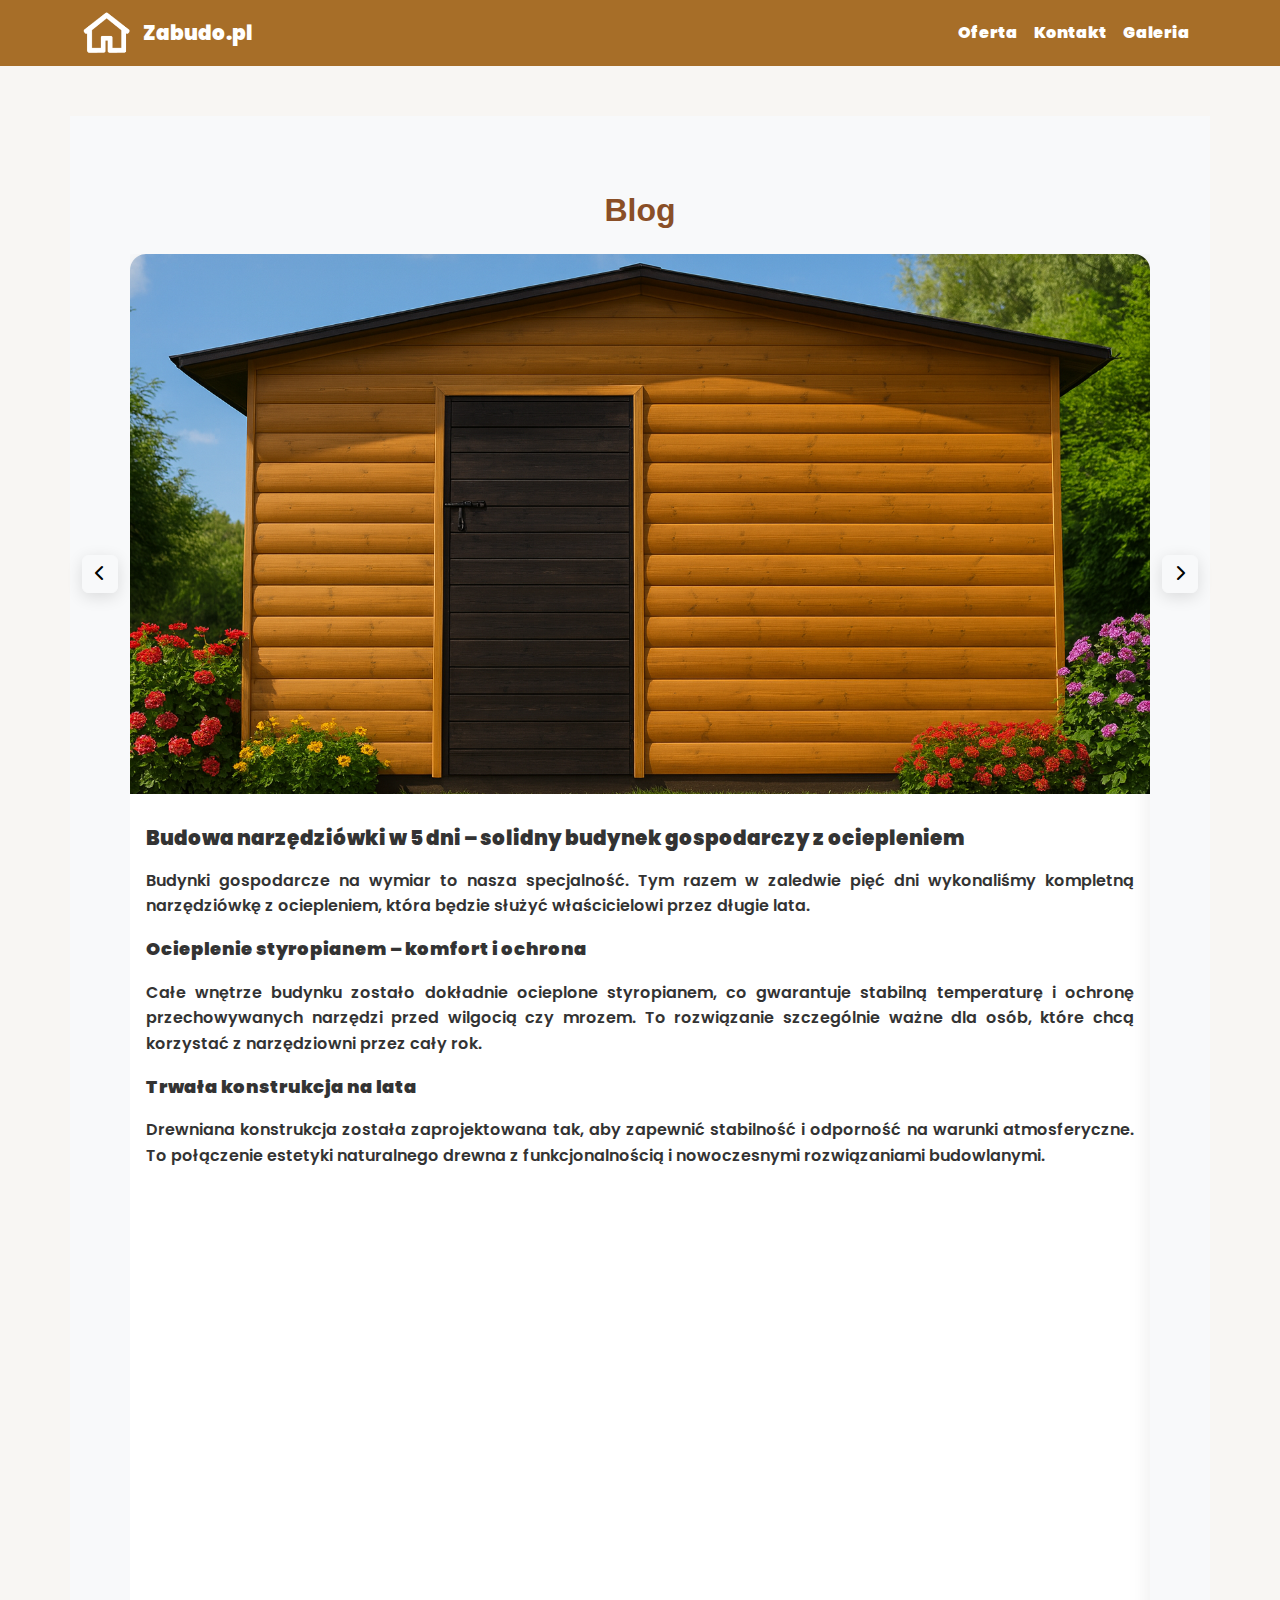
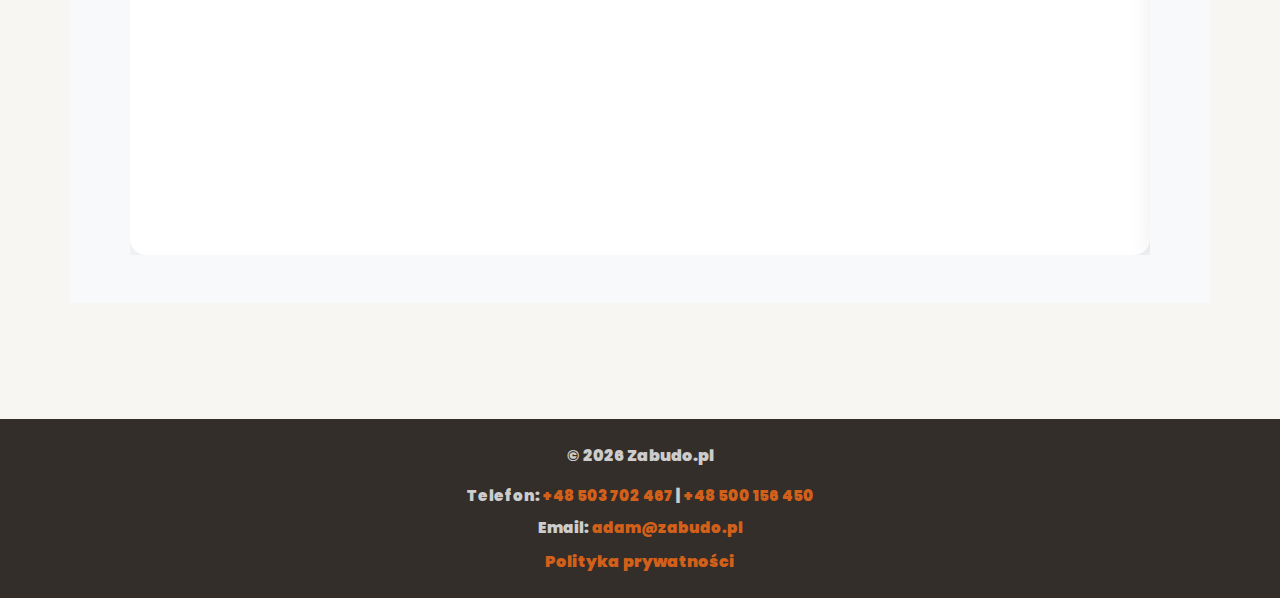
<file: blog.html>
<!DOCTYPE html>
<html lang="pl">
<head>
  <meta charset="UTF-8" />
  <meta name="viewport" content="width=device-width, initial-scale=1.0" />
  <title>Zabudo.pl - Profesjonalne rozwiązania Twojego ogrodu</title>

  <!-- JSON-LD -->
  <script type="application/ld+json">
  {
    "@context": "https://schema.org",
    "@type": "LocalBusiness",
    "name": "Po Prostu Solidne",
    "description": "Budynki gospodarcze na wymiar – hale stalowe, wiaty, garaże blaszane, konstrukcje rolnicze. Montaż Śląsk i Małopolska.",
    "url": "https://www.zabudo.pl",
    "telephone": "+48503702467",
    "email": "adam@zabudo.pl",
    "address": {
      "@type": "PostalAddress",
      "streetAddress": "ul. Przykładowa 1",
      "addressLocality": "Siewierz",
      "addressRegion": "Śląskie",
      "postalCode": "42-470",
      "addressCountry": "PL"
    },
    "areaServed": ["Śląsk", "Małopolska", "Siewierz", "Zawiercie", "Myszków", "Łazy", "Poręba", "Żarki", "Koziegłowy", "Ożarowice", "Wojkowice Kościelne"],
    "openingHours": "Mo-Fr 08:00-17:00",
    "sameAs": []
  }
  </script>

  <!-- Meta -->
  <meta name="description" content="Po Prostu Solidne – Budujemy trwałe, funkcjonalne budynki gospodarcze na wymiar na Śląsku i w Małopolsce. Szybka realizacja, montaż i atrakcyjne ceny.">
  <meta name="keywords" content="budynki gospodarcze, konstrukcje stalowe, garaże blaszane, Śląsk, Małopolska, Siewierz, budowa, montaż, solidne budynki, na wymiar, blaszaki, Po Prostu Solidne">
  <meta name="author" content="Po Prostu Solidne">
  <meta name="robots" content="index, follow">
  <meta property="og:title" content="Budynki gospodarcze na wymiar | Po Prostu Solidne">
  <meta property="og:description" content="Budowa i montaż budynków gospodarczych dopasowanych do Twoich potrzeb. Działamy na Śląsku i w Małopolsce.">
  <meta property="og:image" content="URL_DO_Twojej_Głównej_Grafiki.jpg">
  <meta property="og:url" content="https://www.twojadomena.pl">

  <!-- Fonts & CSS -->
  <link href="https://fonts.googleapis.com/css2?family=Poppins:wght@300;400;600;700&display=swap" rel="stylesheet" />
  <link href="https://cdn.jsdelivr.net/npm/bootstrap@5.3.2/dist/css/bootstrap.min.css" rel="stylesheet" />
  <link rel="stylesheet" href="https://cdnjs.cloudflare.com/ajax/libs/font-awesome/6.5.0/css/all.min.css" />
  <link rel="stylesheet" href="style.css" />

  <!-- Favicons -->
  <link rel="icon" href="favicon.ico" type="image/x-icon">
  <link rel="shortcut icon" href="favicon.ico" type="image/x-icon">
  <link rel="icon" type="image/png" sizes="96x96" href="favicon-96x96.png">
  <link rel="apple-touch-icon" sizes="180x180" href="apple-touch-icon.png">
  <link rel="manifest" href="site.webmanifest">
  <meta name="msapplication-TileColor" content="#ffffff">
  <meta name="msapplication-TileImage" content="mstile-144x144.png">
  <meta name="theme-color" content="#ffffff">
</head>

<body>
  <!-- Navigation -->
  <nav class="navbar navbar-expand-lg fixed-top">
    <div class="container">
      <img id="ikonazab" src="favicon-96x96white.png" alt="Logo białe" />
      <img id="ikonablack" src="favicon-96x96black.png" alt="Logo czarne" />
      <a class="navbar-brand" href="index.html">Zabudo.pl</a>
      <button class="navbar-toggler" type="button" data-bs-toggle="collapse" data-bs-target="#navbarNav">
                <div class="line"></div>
        <div class="line"></div>
        <div class="line"></div>

      </button>
      <div class="collapse navbar-collapse" id="navbarNav">
        <ul class="navbar-nav ms-auto">
 
          <li class="nav-item"><a class="nav-link" href="index.html#oferta">Oferta</a></li>
          <li class="nav-item"><a class="nav-link" href="index.html#contact">Kontakt</a></li>
          <li class="nav-item"><a class="nav-link" href="index.html#gallery">Galeria</a></li>
        </ul>
      </div>
    </div>
  </nav>

<div class="sklep-wrapper">



    <!-- BLOG -->
<section id="blog" class="py-5 bg-light">
  <div class="container">
    <h2 class="section-title mb-4">Blog</h2>

    <div class="blog-scroller-wrapper position-relative">

      <!-- Przyciski przewijania -->
      <button id="blogPrev" class="blog-nav blog-nav-left btn btn-light" aria-label="Poprzednie artykuły">
        <i class="fa-solid fa-chevron-left"></i>
      </button>
      <button id="blogNext" class="blog-nav blog-nav-right btn btn-light" aria-label="Następne artykuły">
        <i class="fa-solid fa-chevron-right"></i>
      </button>

      <!-- Lista artykułów (poziomy scroll) -->
      <div id="blogScroller" class="blog-scroller">
       

          <!-- Artykuł 1 -->
        <article class="blog-card art1" data-article-id="a1">
          <img src="bud5dni.webp" class="blog-img" alt="Altana ogrodowa – inspiracje">
          <div class="blog-body">
            <h3 class="blog-title">Budowa narzędziówki w 5 dni – solidny budynek gospodarczy z ociepleniem</h3>
            <p class="blog-excerpt">
            <p>Budynki gospodarcze na wymiar to nasza specjalność. Tym razem w zaledwie pięć dni wykonaliśmy kompletną narzędziówkę z ociepleniem, która będzie służyć właścicielowi przez długie lata.</p>  

            <p class="akapit">Ocieplenie styropianem – komfort i ochrona</p>

            <p>Całe wnętrze budynku zostało dokładnie ocieplone styropianem, co gwarantuje stabilną temperaturę i ochronę przechowywanych narzędzi przed wilgocią czy mrozem. To rozwiązanie szczególnie ważne dla osób, które chcą korzystać z narzędziowni przez cały rok.

            </p>

           

 <p class="akapit"> Trwała konstrukcja na lata
  
</p>

<p>Drewniana konstrukcja została zaprojektowana tak, aby zapewnić stabilność i odporność na warunki atmosferyczne. To połączenie estetyki naturalnego drewna z funkcjonalnością i nowoczesnymi rozwiązaniami budowlanymi.</p>
            </p>
            
            
            </p>
          </div>
          <div class="blog-comments">
            <h4>Komentarze</h4>
            <ul class="comments-list" id="comments-a1"></ul>
            <form class="comment-form" data-article-id="a1" novalidate>
              <div class="row g-2">
                <div class="col-12 col-md-4">
                  <input type="text" name="name" class="form-control" placeholder="Imię (opcjonalnie)">
                </div>
                <div class="col-12 col-md-4">
                  <input type="email" name="email" class="form-control" placeholder="Adres e-mail *" required>
                </div>
                <div class="col-12 col-md-12">
                  <textarea name="text" rows="2" class="form-control" placeholder="Treść komentarza *" required></textarea>
                </div>
                <div class="col-12">
                  <button class="btn btn-primary btn-sm mt-2" type="submit">Dodaj komentarz</button>
                </div>
              </div>
            </form>
          </div>
        </article>

        <!-- Artykuł 2 -->
       <article class="blog-card art2" data-article-id="a2">
  <img src="blog1.webp" class="blog-img" alt="Budynki gospodarcze – 7 cech idealnej konstrukcji">
  <div class="blog-body">
    <h3 class="blog-title">7 cech, które powinien posiadać solidny budynek gospodarczy</h3>
    <p class="blog-excerpt">
      Budynki gospodarcze na Śląsku i w Małopolsce cieszą się ogromną popularnością. Wybierając idealny projekt, warto zwrócić uwagę na konkretne cechy, które zapewnią trwałość, funkcjonalność i bezpieczeństwo. Oto 7 najważniejszych elementów, które musi mieć dobrze zaprojektowany budynek gospodarczy.
    </p>

    <p class="akapit">1. Trwała konstrukcja</p>
    <p>Podstawą jest solidna konstrukcja – starannie zaimpregnowane drewno – odporne na wiatr, śnieg i zmienne warunki atmosferyczne. Stabilny szkielet gwarantuje, że narzędziówka posłuży przez dziesięciolecia.</p>

    <p class="akapit">2. Ocieplenie i izolacja</p>
    <p>Dobre ocieplenie (np. styropianem) oraz zastosowanie paroizolacji i wiatroizolacji to klucz do utrzymania odpowiedniej temperatury i ochrony przed wilgocią. Dzięki temu narzędzia czy sprzęt rolniczy są bezpieczne przez cały rok.</p>

    <p class="akapit">3. Wysoka szczelność</p>
    <p>Szczelne połączenia, taśmy izolacyjne oraz staranne obróbki blacharskie chronią przed przeciekaniem i gromadzeniem wilgoci. To cecha, która decyduje o długowieczności budynku gospodarczego.</p>

    <p class="akapit">4. Funkcjonalne wnętrze</p>
    <p>Przestrzeń powinna być dopasowana do potrzeb właściciela – czy to jako narzędziówka, garaż, czy pomieszczenie rolnicze. Odpowiedni układ drzwi, okien i półek pozwala wygodnie korzystać z budynku.</p>

    <p class="akapit">5. Estetyczne wykończenie</p>
    <p>Szopa narzędziowa to wizytówka posesji. Dlatego wykończenie z naturalnego drewna wpływa na wygląd całego ogrodu czy gospodarstwa, podnosząc wartość nieruchomości.</p>

    <p class="akapit">6. Odporność na warunki atmosferyczne</p>
    <p>Materiały użyte do budowy muszą być zabezpieczone przed wilgocią, promieniowaniem UV i mrozem. Impregnacja drewna lub ocynkowanie stali zapewnia wieloletnią ochronę konstrukcji.</p>

    <p class="akapit">7. Korzystna cena i elastyczność</p>
    <p>Najlepsze schowki na narzędzia łączą w sobie solidność z rozsądną ceną. Dopasowanie projektu do budżetu klienta pozwala obniżyć koszty bez kompromisu w jakości.</p>

    <p>Podsumowując – budynki gospodarcze na wymiar powinny łączyć trwałość, izolację i funkcjonalność z estetyką i przystępną ceną. To właśnie te 7 cech decyduje o tym, że inwestycja w narzędziówkę, garaż czy altanę jest opłacalna na lata.</p>
  </div>

  <div class="blog-comments">
    <h4>Komentarze</h4>
    <ul class="comments-list" id="comments-a2"></ul>
    <form class="comment-form" data-article-id="a2" novalidate>
      <div class="row g-2">
        <div class="col-12 col-md-4">
          <input type="text" name="name" class="form-control" placeholder="Imię (opcjonalnie)">
        </div>
        <div class="col-12 col-md-4">
          <input type="email" name="email" class="form-control" placeholder="Adres e-mail *" required>
        </div>
        <div class="col-12 col-md-12">
          <textarea name="text" rows="2" class="form-control" placeholder="Treść komentarza *" required></textarea>
        </div>
        <div class="col-12">
          <button class="btn btn-primary btn-sm mt-2" type="submit">Dodaj komentarz</button>
        </div>
      </div>
    </form>
  </div>
</article>


       
      
      </div> <!-- /blogScroller -->
    </div> <!-- /wrapper -->
  </div>
</section>

</div>




<!-- Sekcja ,,BLOG" -->
<script>
document.addEventListener('DOMContentLoaded', function () {
  // ----- slider 1/10
  const scroller = document.getElementById('blogScroller');
  const prevBtn  = document.getElementById('blogPrev');
  const nextBtn  = document.getElementById('blogNext');
  const cards    = Array.from(scroller.querySelectorAll('.blog-card'));
  const total    = cards.length;
  let idx = 0;

  function goTo(i, smooth = true) {
    idx = (i + total) % total; // pętla 0..total-1
    const x = idx * scroller.clientWidth;
    scroller.scrollTo({ left: x, behavior: smooth ? 'smooth' : 'instant' });
    // aria/ukrycie semantyczne (opcjonalnie)
    cards.forEach((c, k) => c.setAttribute('aria-hidden', String(k !== idx)));
  }

  prevBtn?.addEventListener('click', () => goTo(idx - 1));
  nextBtn?.addEventListener('click', () => goTo(idx + 1));

  // Klawiatura
  window.addEventListener('keydown', (e) => {
    if (e.key === 'ArrowLeft')  goTo(idx - 1);
    if (e.key === 'ArrowRight') goTo(idx + 1);
  });

  // Reaktywuj po zmianie rozmiaru (zachowaj bieżący slajd)
  window.addEventListener('resize', () => goTo(idx, false));

  // Start na pierwszej karcie
  goTo(0, false);

  // ----- komentarze (localStorage per artykuł) — bez zmian
  const KEY = (id) => `blogComments:${id}`;

  function maskEmail(email) {
    const [u,d] = email.split('@');
    if (!d) return email;
    const domParts = d.split('.');
    const domMain = domParts[0] || '';
    const maskedU = u.length <= 2 ? (u[0] || '*') + '*' : u.slice(0,2) + '***';
    const maskedD = domMain ? domMain[0] + '*'.repeat(Math.max(1, Math.min(3, domMain.length-1))) : '*';
    return `${maskedU}@${maskedD}.${domParts.slice(1).join('.')}`;
  }

  function renderComments(articleId) {
    const list = document.getElementById(`comments-${articleId}`);
    if (!list) return;
    const data = JSON.parse(localStorage.getItem(KEY(articleId)) || '[]');
    list.innerHTML = '';
    data.forEach(item => {
      const li = document.createElement('li');
      const when = new Date(item.ts).toLocaleString();
      li.innerHTML = `
        <div class="comment-meta"><strong>${item.name || 'Anonim'}</strong> • ${item.emailMasked} • ${when}</div>
        <div class="comment-text">${item.text.replace(/</g,'&lt;')}</div>
      `;
      list.appendChild(li);
    });
  }

  document.querySelectorAll('.comment-form').forEach(form => {
    form.addEventListener('submit', function(e){
      e.preventDefault();
      const id   = this.dataset.articleId;
      const name = (this.querySelector('input[name="name"]')?.value || '').trim();
      const email= (this.querySelector('input[name="email"]')?.value || '').trim();
      const text = (this.querySelector('textarea[name="text"]')?.value || '').trim();

      const emailOk = /^\S+@\S+\.\S+$/.test(email);
      if (!emailOk) { alert('Podaj poprawny adres e-mail.'); return; }
      if (!text)    { alert('Wpisz treść komentarza.'); return; }

      const entry = {
        name,
        emailMasked: maskEmail(email),
        text,
        ts: new Date().toISOString()
      };
      const arr = JSON.parse(localStorage.getItem(KEY(id)) || '[]');
      arr.push(entry);
      localStorage.setItem(KEY(id), JSON.stringify(arr));
      this.querySelector('textarea[name="text"]').value = '';
      renderComments(id);
    });
  });

  // Załaduj komentarze dla wszystkich kart
  document.querySelectorAll('.blog-card').forEach(card => {
    const id = card.getAttribute('data-article-id');
    renderComments(id);
  });
});
</script>





























  <!-- Footer -->
  <footer>
    <div class="container">
      <p>&copy; <span id="year"></span> Zabudo.pl</p>
      <div class="footer-description">
        <p>Telefon: <a href="tel:+48503702467">+48 503 702 467</a> | <a href="tel:+48500156450">+48 500 156 450</a></p>
        <p>Email: <a href="mailto:adam@zabudo.pl">adam@zabudo.pl</a></p>
        <a href="polityka-prywatności.html">Polityka prywatności</a>
      </div>
    </div>
  </footer>

  <!-- Scripts -->
  <script src="https://cdn.jsdelivr.net/npm/bootstrap@5.3.2/dist/js/bootstrap.bundle.min.js"></script>

  <!-- EmailJS -->
  <script type="text/javascript" src="https://cdn.emailjs.com/dist/email.min.js"></script>
  <script>
    (function() {
      emailjs.init("0rODOdXhUGV-z--Ya"); // Twój PUBLIC KEY
    })();
  </script>

  <!-- Twój główny skrypt (jeśli używasz) -->
  <script src="script.js"></script>


  <!-- BANER ZGÓD: HTML -->
  <div id="cookie-banner" class="text-center" style="display:none;">
    Ta strona korzysta z plików cookies w celach statystycznych i funkcjonalnych.
    <br>Możesz zaakceptować lub opuścić stronę, jeśli się nie zgadzasz.

    <div class="mt-3 text-start" style="max-width: 420px; margin: 0 auto;">
      <label><input type="checkbox" id="consent-cookies"> Zgadzam się na pliki cookies</label><br>
      <label><input type="checkbox" id="consent-newsletter"> Zgadzam się na otrzymywanie newslettera</label>
    </div>

    <div class="mt-3">
      <button id="accept-all" class="btn btn-success btn-sm me-2">✅ Zaakceptuj wszystkie</button>
      <button id="accept-cookies" class="btn btn-outline-secondary btn-sm">Zapisz wybór</button>
    </div>

    <!-- (Opcjonalnie) linki do polityk -->
    <!-- <div class="small mt-2"><a href="/polityka-prywatnosci">Polityka prywatności</a> • <a href="/polityka-cookies">Polityka cookies</a></div> -->
  </div>

  <!-- BANER ZGÓD: LOGIKA + integracja z EmailJS -->
  <script>
  // --- Ładowanie GA tylko przy zgodzie na cookies ---
  function loadAnalytics() {
    if (window._gaLoaded) return;
    const script = document.createElement('script');
    script.src = "https://www.googletagmanager.com/gtag/js?id=G-36X685CZ6N";
    script.async = true;
    document.head.appendChild(script);

    window.dataLayer = window.dataLayer || [];
    function gtag(){ dataLayer.push(arguments); }
    window.gtag = gtag;
    gtag('js', new Date());
    gtag('config', 'G-36X685CZ6N');
    window._gaLoaded = true;
  }

  document.addEventListener('DOMContentLoaded', function() {
    const banner = document.getElementById('cookie-banner');
    const btnAcceptAll = document.getElementById('accept-all');
    const btnSave = document.getElementById('accept-cookies');
    const consentCookies = document.getElementById('consent-cookies');
    const consentNewsletter = document.getElementById('consent-newsletter');

    // Przywróć zgody
    const saved = localStorage.getItem('consents');
    if (saved) {
      const consents = JSON.parse(saved);
      consentCookies.checked = !!consents.cookies;
      consentNewsletter.checked = !!consents.newsletter;
      if (consents.cookies) loadAnalytics();
      banner.style.display = 'none';
    } else {
      banner.classList.add('show');
      banner.style.display = '';
    }

    // Klik: zaakceptuj wszystkie
    btnAcceptAll.addEventListener('click', function() {
      consentCookies.checked = true;
      consentNewsletter.checked = true;
      saveAndClose();
    });

    // Klik: zapisz wybór
    btnSave.addEventListener('click', function() {
      saveAndClose();
    });

    function saveAndClose() {
      const consents = {
        cookies: !!consentCookies.checked,
        newsletter: !!consentNewsletter.checked
      };

      localStorage.setItem('consents', JSON.stringify(consents));

      // zapis metadanych zgody na newsletter (audyt)
      localStorage.setItem('newsletterConsentMeta', JSON.stringify({
        consent: consents.newsletter,
        ts: new Date().toISOString(),
        source: 'cookie-banner'
      }));

      if (consents.cookies) loadAnalytics();

      banner.classList.remove('show');
      banner.style.display = 'none';
    }
  });









<script>
// ZWIJANIE MENU MOBILNEGO + PŁYNNY SCROLL Z OFFSETEM
document.addEventListener('DOMContentLoaded', () => {
  const navbarCollapseEl = document.getElementById('navbarNav');
  const navbarToggler    = document.querySelector('.navbar-toggler');
  if (!navbarCollapseEl || !navbarToggler) return;

  // Instancja Collapse (nie otwieraj/nie zamykaj automatycznie)
  const bsCollapse = bootstrap.Collapse.getOrCreateInstance(navbarCollapseEl, { toggle: false });

  // Linki, które mają zamykać menu (zwykłe i dropdowny)
  const actionableLinks = navbarCollapseEl.querySelectorAll('a.nav-link, .dropdown-item');

  // Funkcja: czy jesteśmy w trybie mobilnym (toggler widoczny)
  const isMobile = () => window.getComputedStyle(navbarToggler).display !== 'none';

  // Płynny scroll z offsetem dla sekcji (#id)
  const smoothScrollToHash = (hash) => {
    if (!hash || hash === '#') return false;
    const target = document.querySelector(hash);
    if (!target) return false;
    const yOffset = -60; // wysokość nagłówka (dostosuj w razie potrzeby)
    const y = target.getBoundingClientRect().top + window.scrollY + yOffset;
    window.scrollTo({ top: y, behavior: 'smooth' });
    return true;
  };

  actionableLinks.forEach(link => {
    link.addEventListener('click', (e) => {
      const href = link.getAttribute('href') || '';

      // Jeśli klik w link do sekcji na stronie — przewiń z offsetem
      if (href.startsWith('#')) {
        e.preventDefault();
        smoothScrollToHash(href);
      }

      // Jeżeli menu jest rozwinięte i jesteśmy na mobile — zwiń
      if (isMobile() && navbarCollapseEl.classList.contains('show')) {
        bsCollapse.hide();
      }
    });
  });

  // Klik poza menu — zamknij (tylko mobile)
  document.addEventListener('click', (e) => {
    if (!isMobile()) return;
    const clickedInsideMenu = navbarCollapseEl.contains(e.target);
    const clickedToggler    = navbarToggler.contains(e.target);
    if (navbarCollapseEl.classList.contains('show') && !clickedInsideMenu && !clickedToggler) {
      bsCollapse.hide();
    }
  });

  // Zamykanie po nawigacji klawiaturą (Enter/Space na linku)
  navbarCollapseEl.addEventListener('keydown', (e) => {
    if (!isMobile()) return;
    if ((e.key === 'Enter' || e.key === ' ') && e.target.matches('a.nav-link, .dropdown-item')) {
      setTimeout(() => bsCollapse.hide(), 0);
    }
  });

  // Opcjonalnie: jeśli adres URL ma #hash po przeładowaniu — przewiń z offsetem
  if (location.hash) {
    setTimeout(() => smoothScrollToHash(location.hash), 0);
  }
});
</script>


  <script>
    // Rok w stopce
    document.getElementById('year').textContent = new Date().getFullYear();
  </script>


</body>
</html>
</file>
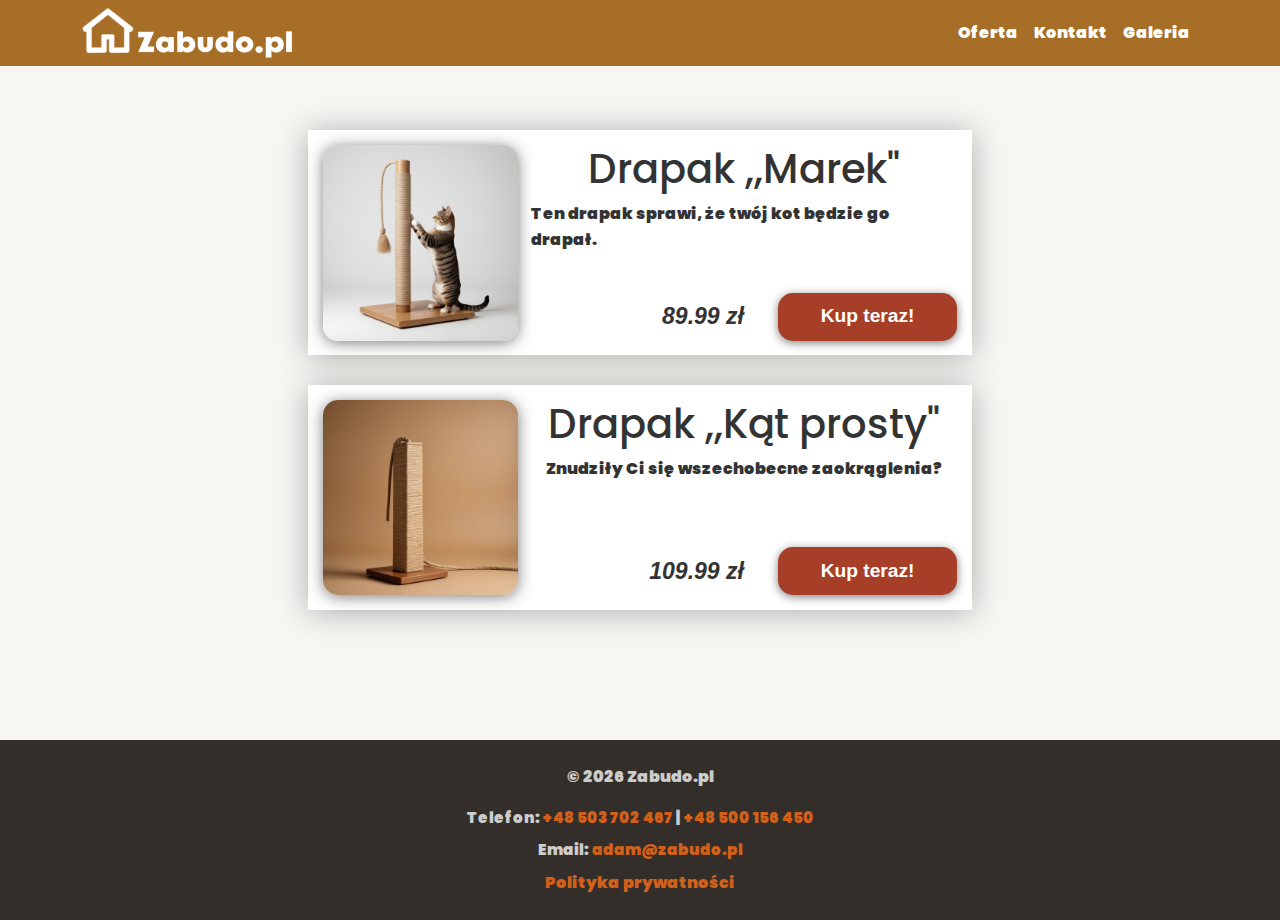
<file: drapaki.html>
<!DOCTYPE html>
<html lang="pl">
<head>
  <meta charset="UTF-8" />
  <meta name="viewport" content="width=device-width, initial-scale=1.0" />
  <title>Zabudo.pl - Profesjonalne rozwiązania Twojego ogrodu</title>

  <!-- JSON-LD -->
  <script type="application/ld+json">
  {
    "@context": "https://schema.org",
    "@type": "LocalBusiness",
    "name": "Po Prostu Solidne",
    "description": "Budynki gospodarcze na wymiar – hale stalowe, wiaty, garaże blaszane, konstrukcje rolnicze. Montaż Śląsk i Małopolska.",
    "url": "https://www.zabudo.pl",
    "telephone": "+48503702467",
    "email": "adam@zabudo.pl",
    "address": {
      "@type": "PostalAddress",
      "streetAddress": "ul. Przykładowa 1",
      "addressLocality": "Siewierz",
      "addressRegion": "Śląskie",
      "postalCode": "42-470",
      "addressCountry": "PL"
    },
    "areaServed": ["Śląsk", "Małopolska", "Siewierz", "Zawiercie", "Myszków", "Łazy", "Poręba", "Żarki", "Koziegłowy", "Ożarowice", "Wojkowice Kościelne"],
    "openingHours": "Mo-Fr 08:00-17:00",
    "sameAs": []
  }
  </script>

  <!-- Meta -->
  <meta name="description" content="Po Prostu Solidne – Budujemy trwałe, funkcjonalne budynki gospodarcze na wymiar na Śląsku i w Małopolsce. Szybka realizacja, montaż i atrakcyjne ceny.">
  <meta name="keywords" content="budynki gospodarcze, konstrukcje stalowe, garaże blaszane, Śląsk, Małopolska, Siewierz, budowa, montaż, solidne budynki, na wymiar, blaszaki, Po Prostu Solidne">
  <meta name="author" content="Po Prostu Solidne">
  <meta name="robots" content="index, follow">
  <meta property="og:title" content="Budynki gospodarcze na wymiar | Po Prostu Solidne">
  <meta property="og:description" content="Budowa i montaż budynków gospodarczych dopasowanych do Twoich potrzeb. Działamy na Śląsku i w Małopolsce.">
  <meta property="og:image" content="URL_DO_Twojej_Głównej_Grafiki.jpg">
  <meta property="og:url" content="https://www.twojadomena.pl">

  <!-- Fonts & CSS -->
  <link href="https://fonts.googleapis.com/css2?family=Poppins:wght@300;400;600;700&display=swap" rel="stylesheet" />
  <link href="https://cdn.jsdelivr.net/npm/bootstrap@5.3.2/dist/css/bootstrap.min.css" rel="stylesheet" />
  <link rel="stylesheet" href="https://cdnjs.cloudflare.com/ajax/libs/font-awesome/6.5.0/css/all.min.css" />
  <link rel="stylesheet" href="style.css" />

  <!-- Favicons -->
  <link rel="icon" href="favicon.ico" type="image/x-icon">
  <link rel="shortcut icon" href="favicon.ico" type="image/x-icon">
  <link rel="icon" type="image/png" sizes="96x96" href="favicon-96x96.png">
  <link rel="apple-touch-icon" sizes="180x180" href="apple-touch-icon.png">
  <link rel="manifest" href="site.webmanifest">
  <meta name="msapplication-TileColor" content="#ffffff">
  <meta name="msapplication-TileImage" content="mstile-144x144.png">
  <meta name="theme-color" content="#ffffff">
</head>

<body>
  <!-- Navigation -->
  <nav class="navbar navbar-expand-lg fixed-top">
    <div class="container">
     <a href="index.html"> <img id="ikonazab" src="logo_zabudo_white.webp" alt="Logo białe"  loading="lazy" /></a>
      <a href="index.html"> <img id="ikonablack" src="logo_zabudo_black.webp" alt="Logo czarne"  loading="lazy" /></a>

      <button class="navbar-toggler" type="button" data-bs-toggle="collapse" data-bs-target="#navbarNav">
                <div class="line"></div>
        <div class="line"></div>
        <div class="line"></div>

      </button>
      <div class="collapse navbar-collapse" id="navbarNav">
        <ul class="navbar-nav ms-auto">
 
          <li class="nav-item"><a class="nav-link" href="index.html#oferta">Oferta</a></li>
          <li class="nav-item"><a class="nav-link" href="index.html#contact">Kontakt</a></li>
          <li class="nav-item"><a class="nav-link" href="index.html#gallery">Galeria</a></li>
        </ul>
      </div>
    </div>
  </nav>

<div class="sklep-wrapper">

<div class="karty1">


  <div class="karta-sklepu">
    <img class="karta-sklepu-img" src="drapak1.webp">

    <div class="karta-sklepu-treść">

    <div class="karta-sklepu-opis">
      <h1 class="karta-sklepu-tytuł">Drapak ,,Marek"</h1>
      <p class="karta-sklepu-tekst">Ten drapak sprawi, że twój kot będzie go drapał.</p>
    </div>

      <div class="karta-sklepu-kupno">
        <div class="cena">89.99 zł</div>
        <button class="kup-teraz">Kup teraz!</button>
      </div>

    </div>
  </div>


  <div class="karta-sklepu">
    <img class="karta-sklepu-img" src="drapak2.webp">

    <div class="karta-sklepu-treść">

    <div class="karta-sklepu-opis">
      <h1 class="karta-sklepu-tytuł">Drapak ,,Kąt prosty"</h1>
      <p class="karta-sklepu-tekst">Znudziły Ci się wszechobecne zaokrąglenia?</p>
    </div>

      <div class="karta-sklepu-kupno">
        <div class="cena">109.99 zł</div>
        <button class="kup-teraz">Kup teraz!</button>
      </div>

    </div>
  </div>


    



</div>


<div class="karty1">



</div>


</div>



































  <!-- Footer -->
  <footer>
    <div class="container">
      <p>&copy; <span id="year"></span> Zabudo.pl</p>
      <div class="footer-description">
        <p>Telefon: <a href="tel:+48503702467">+48 503 702 467</a> | <a href="tel:+48500156450">+48 500 156 450</a></p>
        <p>Email: <a href="mailto:adam@zabudo.pl">adam@zabudo.pl</a></p>
        <a href="polityka-prywatności.html">Polityka prywatności</a>
      </div>
    </div>
  </footer>

  <!-- Scripts -->
  <script src="https://cdn.jsdelivr.net/npm/bootstrap@5.3.2/dist/js/bootstrap.bundle.min.js"></script>

  <!-- EmailJS -->
  <script type="text/javascript" src="https://cdn.emailjs.com/dist/email.min.js"></script>
  <script>
    (function() {
      emailjs.init("0rODOdXhUGV-z--Ya"); // Twój PUBLIC KEY
    })();
  </script>

  <!-- Twój główny skrypt (jeśli używasz) -->
  <script src="script.js"></script>


  <!-- BANER ZGÓD: HTML -->
  <div id="cookie-banner" class="text-center" style="display:none;">
    Ta strona korzysta z plików cookies w celach statystycznych i funkcjonalnych.
    <br>Możesz zaakceptować lub opuścić stronę, jeśli się nie zgadzasz.

    <div class="mt-3 text-start" style="max-width: 420px; margin: 0 auto;">
      <label><input type="checkbox" id="consent-cookies"> Zgadzam się na pliki cookies</label><br>
      <label><input type="checkbox" id="consent-newsletter"> Zgadzam się na otrzymywanie newslettera</label>
    </div>

    <div class="mt-3">
      <button id="accept-all" class="btn btn-success btn-sm me-2">✅ Zaakceptuj wszystkie</button>
      <button id="accept-cookies" class="btn btn-outline-secondary btn-sm">Zapisz wybór</button>
    </div>

    <!-- (Opcjonalnie) linki do polityk -->
    <!-- <div class="small mt-2"><a href="/polityka-prywatnosci">Polityka prywatności</a> • <a href="/polityka-cookies">Polityka cookies</a></div> -->
  </div>

  <!-- BANER ZGÓD: LOGIKA + integracja z EmailJS -->
  <script>
  // --- Ładowanie GA tylko przy zgodzie na cookies ---
  function loadAnalytics() {
    if (window._gaLoaded) return;
    const script = document.createElement('script');
    script.src = "https://www.googletagmanager.com/gtag/js?id=G-36X685CZ6N";
    script.async = true;
    document.head.appendChild(script);

    window.dataLayer = window.dataLayer || [];
    function gtag(){ dataLayer.push(arguments); }
    window.gtag = gtag;
    gtag('js', new Date());
    gtag('config', 'G-36X685CZ6N');
    window._gaLoaded = true;
  }

  document.addEventListener('DOMContentLoaded', function() {
    const banner = document.getElementById('cookie-banner');
    const btnAcceptAll = document.getElementById('accept-all');
    const btnSave = document.getElementById('accept-cookies');
    const consentCookies = document.getElementById('consent-cookies');
    const consentNewsletter = document.getElementById('consent-newsletter');

    // Przywróć zgody
    const saved = localStorage.getItem('consents');
    if (saved) {
      const consents = JSON.parse(saved);
      consentCookies.checked = !!consents.cookies;
      consentNewsletter.checked = !!consents.newsletter;
      if (consents.cookies) loadAnalytics();
      banner.style.display = 'none';
    } else {
      banner.classList.add('show');
      banner.style.display = '';
    }

    // Klik: zaakceptuj wszystkie
    btnAcceptAll.addEventListener('click', function() {
      consentCookies.checked = true;
      consentNewsletter.checked = true;
      saveAndClose();
    });

    // Klik: zapisz wybór
    btnSave.addEventListener('click', function() {
      saveAndClose();
    });

    function saveAndClose() {
      const consents = {
        cookies: !!consentCookies.checked,
        newsletter: !!consentNewsletter.checked
      };

      localStorage.setItem('consents', JSON.stringify(consents));

      // zapis metadanych zgody na newsletter (audyt)
      localStorage.setItem('newsletterConsentMeta', JSON.stringify({
        consent: consents.newsletter,
        ts: new Date().toISOString(),
        source: 'cookie-banner'
      }));

      if (consents.cookies) loadAnalytics();

      banner.classList.remove('show');
      banner.style.display = 'none';
    }
  });









<script>
// ZWIJANIE MENU MOBILNEGO + PŁYNNY SCROLL Z OFFSETEM
document.addEventListener('DOMContentLoaded', () => {
  const navbarCollapseEl = document.getElementById('navbarNav');
  const navbarToggler    = document.querySelector('.navbar-toggler');
  if (!navbarCollapseEl || !navbarToggler) return;

  // Instancja Collapse (nie otwieraj/nie zamykaj automatycznie)
  const bsCollapse = bootstrap.Collapse.getOrCreateInstance(navbarCollapseEl, { toggle: false });

  // Linki, które mają zamykać menu (zwykłe i dropdowny)
  const actionableLinks = navbarCollapseEl.querySelectorAll('a.nav-link, .dropdown-item');

  // Funkcja: czy jesteśmy w trybie mobilnym (toggler widoczny)
  const isMobile = () => window.getComputedStyle(navbarToggler).display !== 'none';

  // Płynny scroll z offsetem dla sekcji (#id)
  const smoothScrollToHash = (hash) => {
    if (!hash || hash === '#') return false;
    const target = document.querySelector(hash);
    if (!target) return false;
    const yOffset = -60; // wysokość nagłówka (dostosuj w razie potrzeby)
    const y = target.getBoundingClientRect().top + window.scrollY + yOffset;
    window.scrollTo({ top: y, behavior: 'smooth' });
    return true;
  };

  actionableLinks.forEach(link => {
    link.addEventListener('click', (e) => {
      const href = link.getAttribute('href') || '';

      // Jeśli klik w link do sekcji na stronie — przewiń z offsetem
      if (href.startsWith('#')) {
        e.preventDefault();
        smoothScrollToHash(href);
      }

      // Jeżeli menu jest rozwinięte i jesteśmy na mobile — zwiń
      if (isMobile() && navbarCollapseEl.classList.contains('show')) {
        bsCollapse.hide();
      }
    });
  });

  // Klik poza menu — zamknij (tylko mobile)
  document.addEventListener('click', (e) => {
    if (!isMobile()) return;
    const clickedInsideMenu = navbarCollapseEl.contains(e.target);
    const clickedToggler    = navbarToggler.contains(e.target);
    if (navbarCollapseEl.classList.contains('show') && !clickedInsideMenu && !clickedToggler) {
      bsCollapse.hide();
    }
  });

  // Zamykanie po nawigacji klawiaturą (Enter/Space na linku)
  navbarCollapseEl.addEventListener('keydown', (e) => {
    if (!isMobile()) return;
    if ((e.key === 'Enter' || e.key === ' ') && e.target.matches('a.nav-link, .dropdown-item')) {
      setTimeout(() => bsCollapse.hide(), 0);
    }
  });

  // Opcjonalnie: jeśli adres URL ma #hash po przeładowaniu — przewiń z offsetem
  if (location.hash) {
    setTimeout(() => smoothScrollToHash(location.hash), 0);
  }
});
</script>


  <script>
    // Rok w stopce
    document.getElementById('year').textContent = new Date().getFullYear();
  </script>


</body>
</html>
</file>
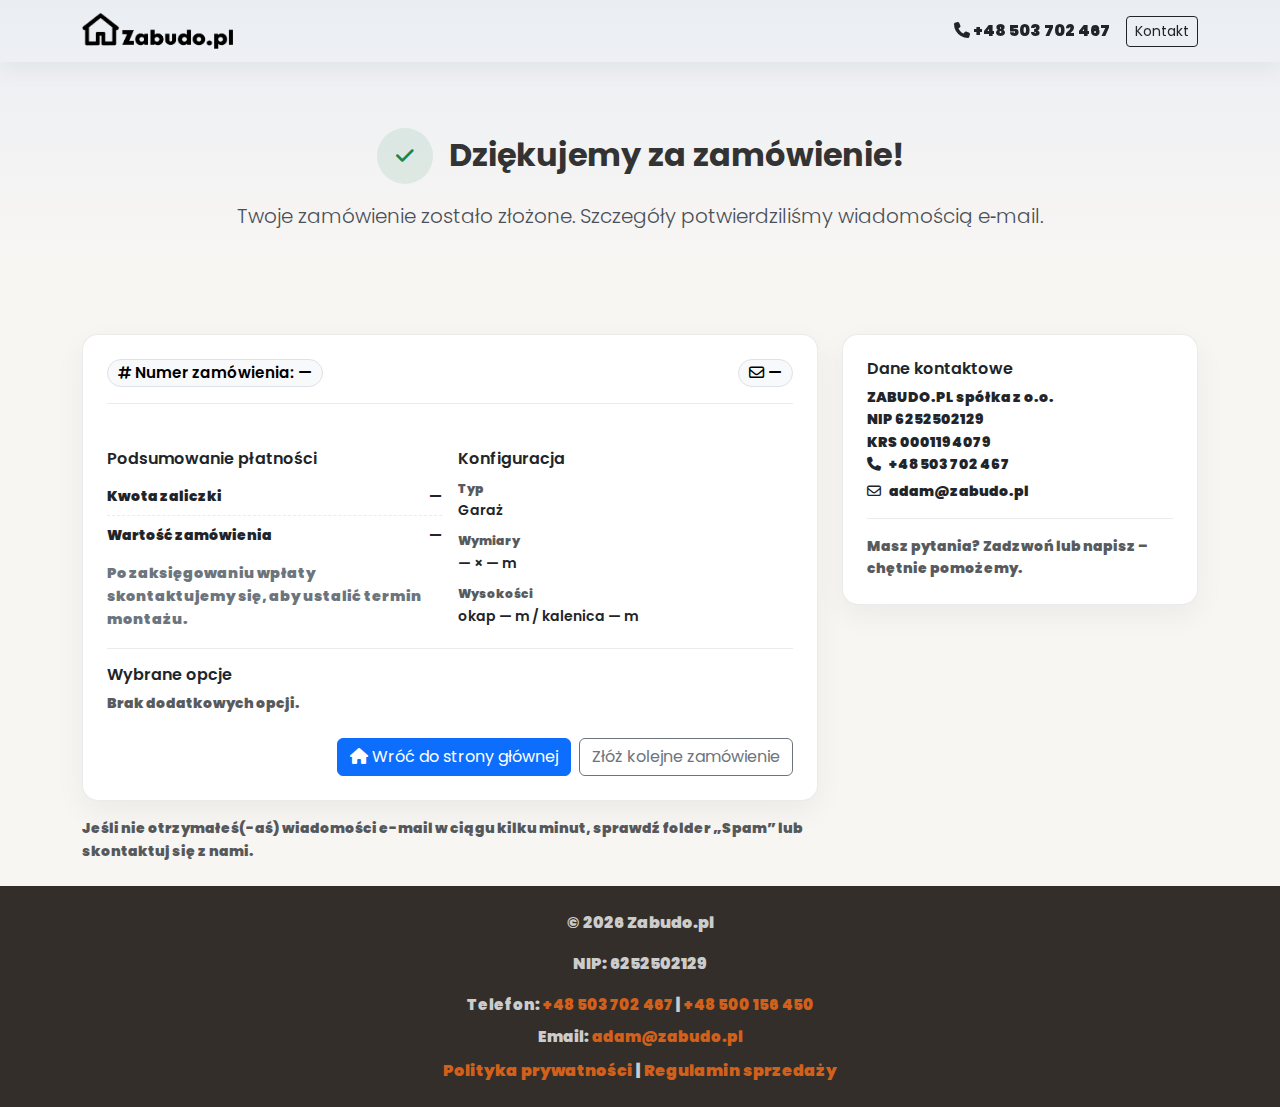
<file: dziękujemy-za-zamówienie.html>
<!DOCTYPE html>
<html lang="pl">
<head>
  <meta charset="utf-8" />
  <meta name="viewport" content="width=device-width, initial-scale=1" />
  <title>Dziękujemy za zamówienie | Zabudo.pl</title>
  <meta name="description" content="Potwierdzenie złożenia zamówienia – Zabudo.pl" />
  <meta name="robots" content="noindex,nofollow" />

  <!-- Fonts & CSS -->
  <link href="https://fonts.googleapis.com/css2?family=Poppins:wght@300;400;600;700&display=swap" rel="stylesheet" />
  <link href="https://cdn.jsdelivr.net/npm/bootstrap@5.3.2/dist/css/bootstrap.min.css" rel="stylesheet" />
  <link rel="stylesheet" href="https://cdnjs.cloudflare.com/ajax/libs/font-awesome/6.5.0/css/all.min.css" />

  <style>
    :root { --brand:#1e2022; --accent:#0d6efd; }
    body { font-family: 'Poppins', system-ui, -apple-system, Segoe UI, Roboto, 'Helvetica Neue', Arial, 'Noto Sans', 'Liberation Sans', sans-serif; color:#1a1a1a; }
    .navbar { box-shadow: 0 8px 24px rgba(0,0,0,.05); background:#fff; }
    .logo { height: 36px; }
    .hero { padding: 96px 0 32px; background:linear-gradient(180deg, rgba(13,110,253,.06), transparent); }
    .hero h1 { font-weight:700; font-size: clamp(1.5rem, 2.5vw, 2.25rem); }
    .hero .lead { color:#495057; }
    .card { border: 1px solid rgba(0,0,0,.08); box-shadow: 0 10px 30px rgba(0,0,0,.05); border-radius: 16px; }
    .muted { color:#6c757d; }
    .divider { height:1px; background:rgba(0,0,0,.08); margin:16px 0; }
    .badge-pill { border-radius: 999px; font-weight:600; }
    .order-badge { font-size:.95rem; }
    .icon-circle { width:56px; height:56px; border-radius:50%; display:grid; place-items:center; }
    .icon-success { background:rgba(25,135,84,.1); color:#198754; }
    .summary-list { list-style:none; padding-left:0; margin:0; }
    .summary-list li { display:flex; justify-content:space-between; gap:12px; padding:8px 0; border-bottom:1px dashed rgba(0,0,0,.08); }
    .summary-list li:last-child { border-bottom:none; }
    .price { font-weight:700; }
    .footer-note { font-size:.9rem; color:#6c757d; }
    html, body { height:100%; }
    body { display:flex; flex-direction:column; }
  </style>

  <!-- Twój globalny CSS, jeśli masz -->
  <link rel="stylesheet" href="style.css" />
</head>
<body>
  <!-- Top bar -->
  <nav class="navbar white navbar-expand-lg fixed-top">
    <div class="container">
      <a class="navbar-brand d-flex align-items-center gap-2" href="/">
        <img class="logo" src="logo_zabudo_black.webp" alt="Zabudo.pl" loading="lazy" />
      </a>
      <div class="ms-auto d-none d-lg-flex align-items-center gap-3">
        <a class="text-decoration-none text-dark" href="tel:+48503702467"><i class="fa-solid fa-phone"></i> +48 503 702 467</a>
        <a class="btn btn-sm btn-outline-dark" href="/#contact">Kontakt</a>
      </div>
    </div>
  </nav>

  <!-- Hero -->
  <section class="hero text-center">
    <div class="container">
      <div class="row justify-content-center">
        <div class="col-lg-10">
          <div class="d-inline-flex align-items-center justify-content-center gap-3 mb-3">
            <div class="icon-circle icon-success"><i class="fa-solid fa-check fa-lg"></i></div>
            <h1 class="m-0">Dziękujemy za zamówienie!</h1>
          </div>
          <p class="lead m-0">Twoje zamówienie zostało złożone. Szczegóły potwierdziliśmy wiadomością e‑mail.</p>
        </div>
      </div>
    </div>
  </section>

  <!-- Main -->
  <main class="flex-grow-1 py-3 py-md-4">
    <div class="container">
      <div class="row justify-content-center g-4">
        <div class="col-lg-8">
          <div class="card p-3 p-md-4">
            <div class="d-flex flex-wrap align-items-center justify-content-between" style="gap:12px;">
              <span class="badge text-bg-light border badge-pill order-badge"><i class="fa-solid fa-hashtag me-1"></i>Numer zamówienia: <span id="orderRef">—</span></span>
              <span class="badge text-bg-light border badge-pill order-badge"><i class="fa-regular fa-envelope me-1"></i><span id="custEmail">—</span></span>
            </div>

            <div class="divider"></div>

            <div class="row g-3">
              <div class="col-md-6">
                <h6 class="fw-semibold mb-2">Podsumowanie płatności</h6>
                <ul class="summary-list small">
                  <li><span>Kwota zaliczki</span><span class="price" id="depositAmount">—</span></li>
                  <li><span>Wartość zamówienia</span><span class="price" id="totalAmount">—</span></li>
                </ul>
                <div class="footer-note mt-2">Po zaksięgowaniu wpłaty skontaktujemy się, aby ustalić termin montażu.</div>
              </div>
              <div class="col-md-6">
                <h6 class="fw-semibold mb-2">Konfiguracja</h6>
                <div class="small">
                  <div><small class="text-muted">Typ</small><div id="buildType" class="fw-semibold">—</div></div>
                  <div class="mt-2"><small class="text-muted">Wymiary</small><div id="buildDims" class="fw-semibold">—</div></div>
                  <div class="mt-2"><small class="text-muted">Wysokości</small><div id="buildHeights" class="fw-semibold">—</div></div>
                </div>
              </div>
            </div>

            <div class="divider"></div>

            <h6 class="fw-semibold">Wybrane opcje</h6>
            <div id="optionsList" class="small"></div>

            <div class="mt-4 d-flex flex-wrap gap-2 justify-content-end">
              <a class="btn btn-primary" href="/">
                <i class="fa-solid fa-house"></i> Wróć do strony głównej
              </a>
              <a class="btn btn-outline-secondary" href="/garaż.html">Złóż kolejne zamówienie</a>
            </div>
          </div>

          <div class="mt-3">
            <small class="text-muted d-block mt-2">
              Jeśli nie otrzymałeś(-aś) wiadomości e-mail w ciągu kilku minut, sprawdź folder „Spam” lub skontaktuj się z nami.
            </small>
          </div>
        </div>

        <div class="col-lg-4">
          <div class="card p-3 p-md-4">
            <h6 class="fw-semibold mb-2">Dane kontaktowe</h6>
            <ul class="list-unstyled small m-0">
              <li>ZABUDO.PL spółka z o.o.</li>
              <li>NIP 6252502129</li>
              <li>KRS 0001194079</li>
              <li><i class="fa-solid fa-phone me-2"></i><a class="text-decoration-none text-dark" href="tel:+48503702467">+48 503 702 467</a></li>
              <li class="mt-1"><i class="fa-regular fa-envelope me-2"></i><a class="text-decoration-none text-dark" href="mailto:adam@zabudo.pl">adam@zabudo.pl</a></li>
            </ul>
            <div class="divider"></div>
            <div class="small text-muted">Masz pytania? Zadzwoń lub napisz – chętnie pomożemy.</div>
          </div>
        </div>
      </div>
    </div>
  </main>

  <!-- Footer -->
  <footer>
    <div class="container">
      <p>&copy; <span id="year"></span> Zabudo.pl</p>
      <p>NIP: 6252502129</p>
      <div class="footer-description">
        <p>Telefon: <a href="tel:+48503702467">+48 503 702 467</a> | <a href="tel:+48500156450">+48 500 156 450</a></p>
        <p>Email: <a href="mailto:adam@zabudo.pl">adam@zabudo.pl</a></p>
        <a href="polityka-prywatności.html">Polityka prywatności</a> | <a href="regulamin-sprzedaży.html">Regulamin sprzedaży</a>
      </div>
    </div>
  </footer>

  <script src="https://cdn.jsdelivr.net/npm/bootstrap@5.3.2/dist/js/bootstrap.bundle.min.js"></script>
  <script>
    // Formatowanie PLN
    const PLN = (g) => new Intl.NumberFormat('pl-PL',{style:'currency',currency:'PLN'}).format((+g||0)/100);

    function renderOptions(services){
      if (!Array.isArray(services) || !services.length) return '<p class="text-muted m-0">Brak dodatkowych opcji.</p>';
      return '<ul class="m-0">' + services.map(s=>{
        const g = s.group || 'Opcja';
        const sel = s.selected || s; // kompatybilność z dwoma formatami
        const label = (sel?.label || '—').toString().trim();
        return `<li><strong>${g}</strong>: ${label}</li>`;
      }).join('') + '</ul>';
    }

    document.addEventListener('DOMContentLoaded', ()=>{
      document.getElementById('year').textContent = new Date().getFullYear();

      // Odczyt danych z sessionStorage (z poprzedniej strony)
      const orderRef = sessionStorage.getItem('last_order_ref') || '—';
      const custEmail = sessionStorage.getItem('customerEmail') || '—';

      // Jeżeli zapisano snapshota konfiguracji w window.__zabudo_summary na poprzedniej stronie,
      // spróbujemy odczytać przybliżone wartości z local/sessionStorage
      let S = null;
      try {
        const raw = sessionStorage.getItem('orderConfig') || sessionStorage.getItem('zabudo_order_summary');
        if (raw) S = JSON.parse(raw);
      } catch (e) { S = null; }

      // Alternatywne źródła – to, co zapisaliśmy wcześniej w implementacji checkoutu
      const fallback = {
        priceGross: Number(sessionStorage.getItem('priceGross')||0),
        deposit: Number(sessionStorage.getItem('deposit')||0),
        type: sessionStorage.getItem('buildType') || localStorage.getItem('zabudo_type') || 'Garaż',
        width: sessionStorage.getItem('buildWidth') || localStorage.getItem('zabudo_width') || '—',
        length: sessionStorage.getItem('buildLength') || localStorage.getItem('zabudo_length') || '—',
        height_eave: sessionStorage.getItem('height_eave') || '—',
        height_peak: sessionStorage.getItem('height_peak') || '—',
        services: []
      };

      // Spróbujmy też wyłuskać dane z poprzedniego skryptu, jeżeli były serializowane:
      let prev = null;
      try {
        const prevRaw = sessionStorage.getItem('__zabudo_summary');
        if (prevRaw) prev = JSON.parse(prevRaw);
      } catch (e) { prev = null; }

      // Zmontuj finalny model danych z priorytetem: prev -> S -> fallback
      const model = {
        orderRef,
        priceGross: prev?.priceGross ?? S?.build?.priceGrosze ?? fallback.priceGross,
        deposit: prev?.deposit ?? fallback.deposit,
        type: prev?.type ?? S?.build?.buildType ?? fallback.type,
        width: prev?.width ?? S?.build?.width ?? fallback.width,
        length: prev?.length ?? S?.build?.length ?? fallback.length,
        height_eave: prev?.height_eave ?? S?.build?.height_eave ?? fallback.height_eave,
        height_peak: prev?.height_peak ?? S?.build?.height_peak ?? fallback.height_peak,
        services: prev?.services ?? S?.services ?? fallback.services
      };

      // Render podstawowych pól
      const $ = (id) => document.getElementById(id);
      if ($('orderRef')) $('orderRef').textContent = model.orderRef;
      if ($('custEmail')) $('custEmail').textContent = custEmail;
      if ($('depositAmount')) $('depositAmount').textContent = model.deposit ? PLN(model.deposit) : '—';
      if ($('totalAmount')) $('totalAmount').textContent = model.priceGross ? PLN(model.priceGross) : '—';
      if ($('buildType')) $('buildType').textContent = model.type || '—';
      if ($('buildDims')) $('buildDims').textContent = `${model.width || '—'} × ${model.length || '—'} m`;
      if ($('buildHeights')) $('buildHeights').textContent = `okap ${model.height_eave ?? '—'} m / kalenica ${model.height_peak ?? '—'} m`;
      if ($('optionsList')) $('optionsList').innerHTML = renderOptions(model.services);

      // Zapisz model jako snapshot (pomocne przy debugowaniu lub ewentualnym powrocie)
      try { sessionStorage.setItem('zabudo_thanks_snapshot', JSON.stringify(model)); } catch(_){ }
    });
  </script>
</body>
</html>
</file>
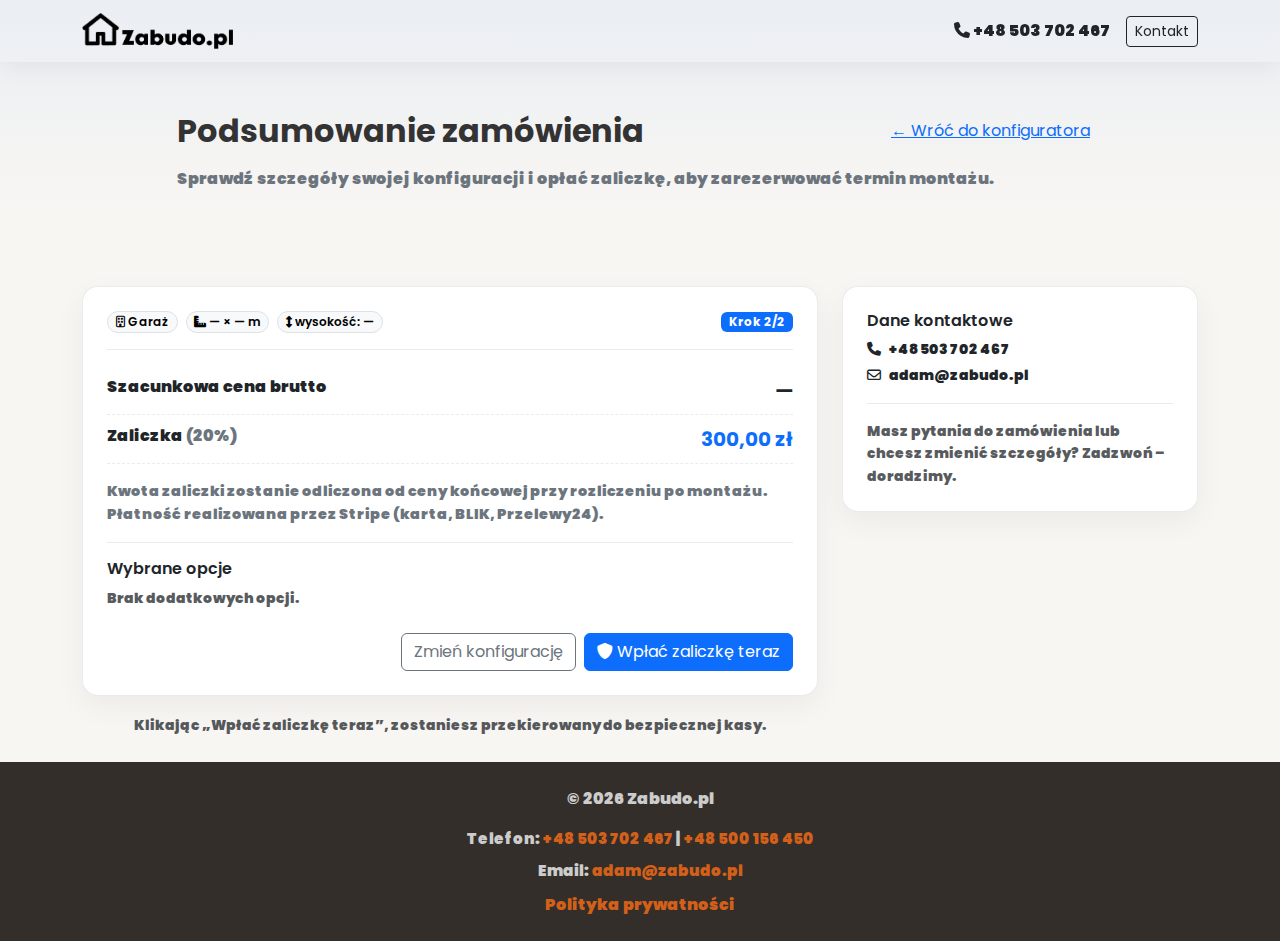
<file: podsumowanie.html>
<!DOCTYPE html>
<html lang="pl">
<head>
  <meta charset="utf-8" />
  <meta name="viewport" content="width=device-width, initial-scale=1" />
  <title>Podsumowanie zamówienia | Zabudo.pl</title>
  <meta name="description" content="Podsumowanie konfiguracji budynku oraz płatność zaliczki online – Zabudo.pl" />
  <meta name="robots" content="noindex,nofollow" />

  <!-- Fonts & CSS -->
  <link href="https://fonts.googleapis.com/css2?family=Poppins:wght@300;400;600;700&display=swap" rel="stylesheet" />
  <link href="https://cdn.jsdelivr.net/npm/bootstrap@5.3.2/dist/css/bootstrap.min.css" rel="stylesheet" />
  <link rel="stylesheet" href="https://cdnjs.cloudflare.com/ajax/libs/font-awesome/6.5.0/css/all.min.css" />

  <style>
    :root { --brand:#1e2022; --accent:#0d6efd; }
    body { font-family: 'Poppins', system-ui, -apple-system, Segoe UI, Roboto, 'Helvetica Neue', Arial, 'Noto Sans', 'Liberation Sans', sans-serif; color:#1a1a1a; }
    .navbar { box-shadow: 0 8px 24px rgba(0,0,0,.05); background:#fff; }
    .logo { height: 36px; }
    .hero { padding: 80px 0 24px; background:linear-gradient(180deg, rgba(13,110,253,.06), transparent); }
    .hero h1 { font-weight:700; font-size: clamp(1.4rem, 2.5vw, 2rem); }
    .card { border: 1px solid rgba(0,0,0,.08); box-shadow: 0 10px 30px rgba(0,0,0,.05); border-radius: 16px; }
    .summary-row { display:flex; justify-content:space-between; gap:12px; padding:8px 0; border-bottom:1px dashed rgba(0,0,0,.08); }
    .summary-row:last-child { border-bottom:none; }
    .price { font-size:1.25rem; font-weight:700; }
    .muted { color:#6c757d; }
    .badge-pill { border-radius: 999px; font-weight:600; }
    .footer-note { font-size:.9rem; color:#6c757d; }
    .pay-btn[disabled] { pointer-events:none; opacity:.8; }
    .divider { height:1px; background:rgba(0,0,0,.08); margin:16px 0; }
    html, body { height: 100%; }
    body { display:flex; flex-direction:column; }
  </style>

  <!-- Twój globalny CSS, jeśli masz -->
  <link rel="stylesheet" href="style.css" />
</head>

<body>
  <!-- Top bar -->
  <nav class="navbar white navbar-expand-lg fixed-top">
    <div class="container">
      <a class="navbar-brand d-flex align-items-center gap-2" href="/">
        <img class="logo" src="logo_zabudo_black.webp" alt="Zabudo.pl" loading="lazy" />
      </a>
      <div class="ms-auto d-none d-lg-flex align-items-center gap-3">
        <a class="text-decoration-none text-dark" href="tel:+48503702467"><i class="fa-solid fa-phone"></i> +48 503 702 467</a>
        <a class="btn btn-sm btn-outline-dark" href="/#contact">Kontakt</a>
      </div>
    </div>
  </nav>

  <!-- Hero -->
  <section class="hero">
    <div class="container">
      <div class="row justify-content-center">
        <div class="col-lg-10">
          <div class="d-flex flex-wrap align-items-center justify-content-between mb-3">
            <h1 class="m-0">Podsumowanie zamówienia</h1>
            <a href="/garaż.html" class="btn btn-link">← Wróć do konfiguratora</a>
          </div>
          <p class="muted mb-0">Sprawdź szczegóły swojej konfiguracji i opłać zaliczkę, aby zarezerwować termin montażu.</p>
        </div>
      </div>
    </div>
  </section>

  <!-- Summary + Płatność -->
  <main class="flex-grow-1 d-flex align-items-center py-3 py-md-4 checkout-main">
    <div class="container">
      <div class="row justify-content-center g-4">
        <div class="col-lg-8">
          <div class="card p-3 p-md-4">
            <div class="d-flex align-items-center justify-content-between">
              <div class="d-flex align-items-center gap-2">
                <span class="badge text-bg-light border badge-pill"><i class="fa-regular fa-building"></i> <span id="sum-type">—</span></span>
                <span class="badge text-bg-light border badge-pill"><i class="fa-solid fa-ruler-combined"></i> <span id="sum-dim">—</span></span>
                <span class="badge text-bg-light border badge-pill"><i class="fa-solid fa-up-down"></i> <span id="sum-heights">—</span></span>
              </div>
              <span class="badge text-bg-primary">Krok 2/2</span>
            </div>

            <div class="divider"></div>

            <div class="summary-row"><span>Szacunkowa cena brutto</span><span class="price" id="sum-price">—</span></div>
            <div class="summary-row"><span>Zaliczka <span class="muted">(20%)</span></span><span class="price text-primary" id="sum-deposit">—</span></div>

            <div class="mt-3 footer-note">
              Kwota zaliczki zostanie odliczona od ceny końcowej przy rozliczeniu po montażu. Płatność realizowana przez Stripe (karta, BLIK, Przelewy24).
            </div>

            <div class="divider"></div>

            <h6 class="fw-semibold">Wybrane opcje</h6>
            <div id="sum-options" class="small"></div>

            <div class="mt-4 d-flex flex-wrap gap-2 justify-content-end">
              <a class="btn btn-outline-secondary" href="/garaż.html">Zmień konfigurację</a>
              <button id="payDepositBtn" class="btn btn-primary pay-btn">
                <i class="fa-solid fa-shield"></i> Wpłać zaliczkę teraz
              </button>
            </div>
          </div>

          <div class="text-center mt-3">
            <small class="text-muted">Klikając „Wpłać zaliczkę teraz”, zostaniesz przekierowany do bezpiecznej kasy.</small>
          </div>
        </div>

        <div class="col-lg-4">
          <div class="card p-3 p-md-4">
            <h6 class="fw-semibold mb-2">Dane kontaktowe</h6>
            <ul class="list-unstyled small m-0">
              <li><i class="fa-solid fa-phone me-2"></i><a class="text-decoration-none text-dark" href="tel:+48503702467">+48 503 702 467</a></li>
              <li class="mt-1"><i class="fa-regular fa-envelope me-2"></i><a class="text-decoration-none text-dark" href="mailto:adam@zabudo.pl">adam@zabudo.pl</a></li>
            </ul>
            <div class="divider"></div>
            <div class="small text-muted">Masz pytania do zamówienia lub chcesz zmienić szczegóły? Zadzwoń – doradzimy.</div>
          </div>
        </div>
      </div>
    </div>
  </main>

  <!-- Footer -->
  <footer>
    <div class="container">
      <p>&copy; <span id="year"></span> Zabudo.pl</p>
      <div class="footer-description">
        <p>Telefon: <a href="tel:+48503702467">+48 503 702 467</a> | <a href="tel:+48500156450">+48 500 156 450</a></p>
        <p>Email: <a href="mailto:adam@zabudo.pl">adam@zabudo.pl</a></p>
        <a href="polityka-prywatności.html">Polityka prywatności</a>
      </div>
    </div>
  </footer>

  <script src="https://cdn.jsdelivr.net/npm/bootstrap@5.3.2/dist/js/bootstrap.bundle.min.js"></script>
  <script>
    // ===== Helpers =====
    const fmtPLN = (grosze) => new Intl.NumberFormat('pl-PL',{style:'currency',currency:'PLN'}).format((grosze||0)/100);
    function parsePLNToGrosze(txt){
      if(!txt) return 0;
      const n=(txt+"").replace(/[^0-9,\.]/g,'').replace(',', '.');
      return Math.round((parseFloat(n)||0)*100);
    }
    function qs(name){ return new URLSearchParams(location.search).get(name); }

    // ===== Źródło danych: sessionStorage.orderConfig (pełna konfiguracja) =====
    function loadOrderConfig(){
      try {
        const raw = sessionStorage.getItem('orderConfig');
        if (!raw) return null;
        return JSON.parse(raw);
      } catch(e){ return null; }
    }

    // Fallback: minimalne dane z query/localStorage (gdyby ktoś odświeżył stronę po czasie)
    function loadFallback(){
      const type   = qs('type') || localStorage.getItem('zabudo_type') || 'Garaż';
      const width  = qs('width') || localStorage.getItem('zabudo_width') || '—';
      const length = qs('length')|| localStorage.getItem('zabudo_length')|| '—';
      const priceParam = qs('price');
      let priceGross = 0;
      if (priceParam && /^\d+$/.test(priceParam)) priceGross = parseInt(priceParam,10);
      else if (priceParam) priceGross = parsePLNToGrosze(priceParam);
      else priceGross = parseInt(localStorage.getItem('zabudo_price_grosze')||'0',10);

      return {
        version: 1,
        ts: new Date().toISOString(),
        build: {
          buildType: type,
          width: parseFloat(width)||width,
          length: parseFloat(length)||length,
          height_eave: null,
          height_peak: null,
          shownPrice: priceGross ? fmtPLN(priceGross) : ''
        },
        services: []
      };
    }

    function computeDepositGrosze(total){
      const pct = Math.round((total * 20) / 100);
      const min = 300 * 100;
      return Math.max(pct, min);
    }

// PLN bez groszy, jak w konfiguratorze: "12 345 zł"
const fmtZl = (pln) => `${(pln||0).toLocaleString('pl-PL')} zł`;

// wartość opcji w PLN (typ "sqm" mnożymy przez m², "fixed" to kwota stała)
function optionValuePLN(sel, area){
  const unit = Number(sel?.price) || 0;
  const type = String(sel?.type || 'fixed').toLowerCase();
  return Math.round(type === 'sqm' ? unit * (area || 0) : unit);
}


function renderOptions(services, area){
  if (!services || !services.length) {
    return '<p class="text-muted m-0">Brak dodatkowych opcji.</p>';
  }
  return `
    <ul class="m-0">
      ${services.map(s => {
        const g = s.group || 'Opcja';
        const sel = s.selected || s; // obsługa obu formatów
        const label = (sel?.label || '—').replace(/\s+/g,' ').trim();
        const val = optionValuePLN(sel, area); // PLN
        return `<li><strong>${g}</strong>: ${label} <span class="text-muted">(+${fmtZl(val)})</span></li>`;
      }).join('')}
    </ul>`;
}

function renderSummary(){
  const saved = loadOrderConfig() || loadFallback();
  const b = saved.build || {};
  const services = saved.services || [];

  const type   = b.buildType || b.type || 'Garaż';
  const width  = Number(b.width);
  const length = Number(b.length);
  const hEave  = b.height_eave;
  const hPeak  = b.height_peak;

  let priceGross = 0;
  if (typeof b.priceGrosze === 'number') priceGross = b.priceGrosze;
  else if (b.shownPrice) priceGross = parsePLNToGrosze(b.shownPrice);

  document.getElementById('sum-type').textContent = type;
  document.getElementById('sum-dim').textContent = `${b.width} × ${b.length} m`;
  document.getElementById('sum-heights').textContent =
    (hEave || hPeak) ? `okap ${hEave ?? '—'} m / kalenica ${hPeak ?? '—'} m` : 'wysokość: —';

  document.getElementById('sum-price').textContent = priceGross ? fmtPLN(priceGross) : '—';
  const deposit = computeDepositGrosze(priceGross||0);
  document.getElementById('sum-deposit').textContent = fmtPLN(deposit);

  // powierzchnia m² do przeliczeń "sqm"
  const area = (Number.isFinite(width) && Number.isFinite(length)) ? width * length : 0;

  // TU przekazujemy area → pokaże "(+ X zł)" przy każdej opcji
  document.getElementById('sum-options').innerHTML = renderOptions(services, area);

  window.__zabudo_summary = {
    type, width: b.width, length: b.length,
    height_eave: hEave, height_peak: hPeak,
    priceGross, deposit, services
  };
}

    async function startPayment(){
      const S = window.__zabudo_summary || {};
      const btn = document.getElementById('payDepositBtn');
      btn.disabled = true;
      btn.innerHTML = '<span class="spinner-border spinner-border-sm me-2"></span>Przekierowuję…';

      // metadata: prześlemy CAŁĄ konfigurację (bezpiecznie jako JSON)
      const metadata = {
        type: String(S.type||''),
        width: String(S.width||''),
        length: String(S.length||''),
        height_eave: String(S.height_eave ?? ''),
        height_peak: String(S.height_peak ?? ''),
        estimate_grosze: String(S.priceGross||0),
        services_json: JSON.stringify(S.services||[])
      };

      try{
        const res = await fetch('/api/create-checkout-session', {
          method:'POST',
          headers:{ 'Content-Type':'application/json' },
          body: JSON.stringify({
            amount: S.deposit || 0, // grosze
            currency: 'pln',
            description: `Zaliczka – ${S.type} ${S.width}×${S.length} m`,
            metadata
          })
        });
        const data = await res.json();
        if (data && data.url) {
          location.href = data.url;
        } else {
          throw new Error('Brak URL kasy.');
        }
      } catch (err) {
        console.error(err);
        alert('Nie udało się zainicjować płatności. Spróbuj ponownie.');
        btn.disabled = false;
        btn.innerHTML = '<i class="fa-solid fa-shield"></i> Wpłać zaliczkę teraz';
      }
    }

    document.addEventListener('DOMContentLoaded', ()=>{
      document.getElementById('year').textContent = new Date().getFullYear();
      renderSummary();
      document.getElementById('payDepositBtn').addEventListener('click', startPayment);
    });
  </script>
</body>
</html>
</file>
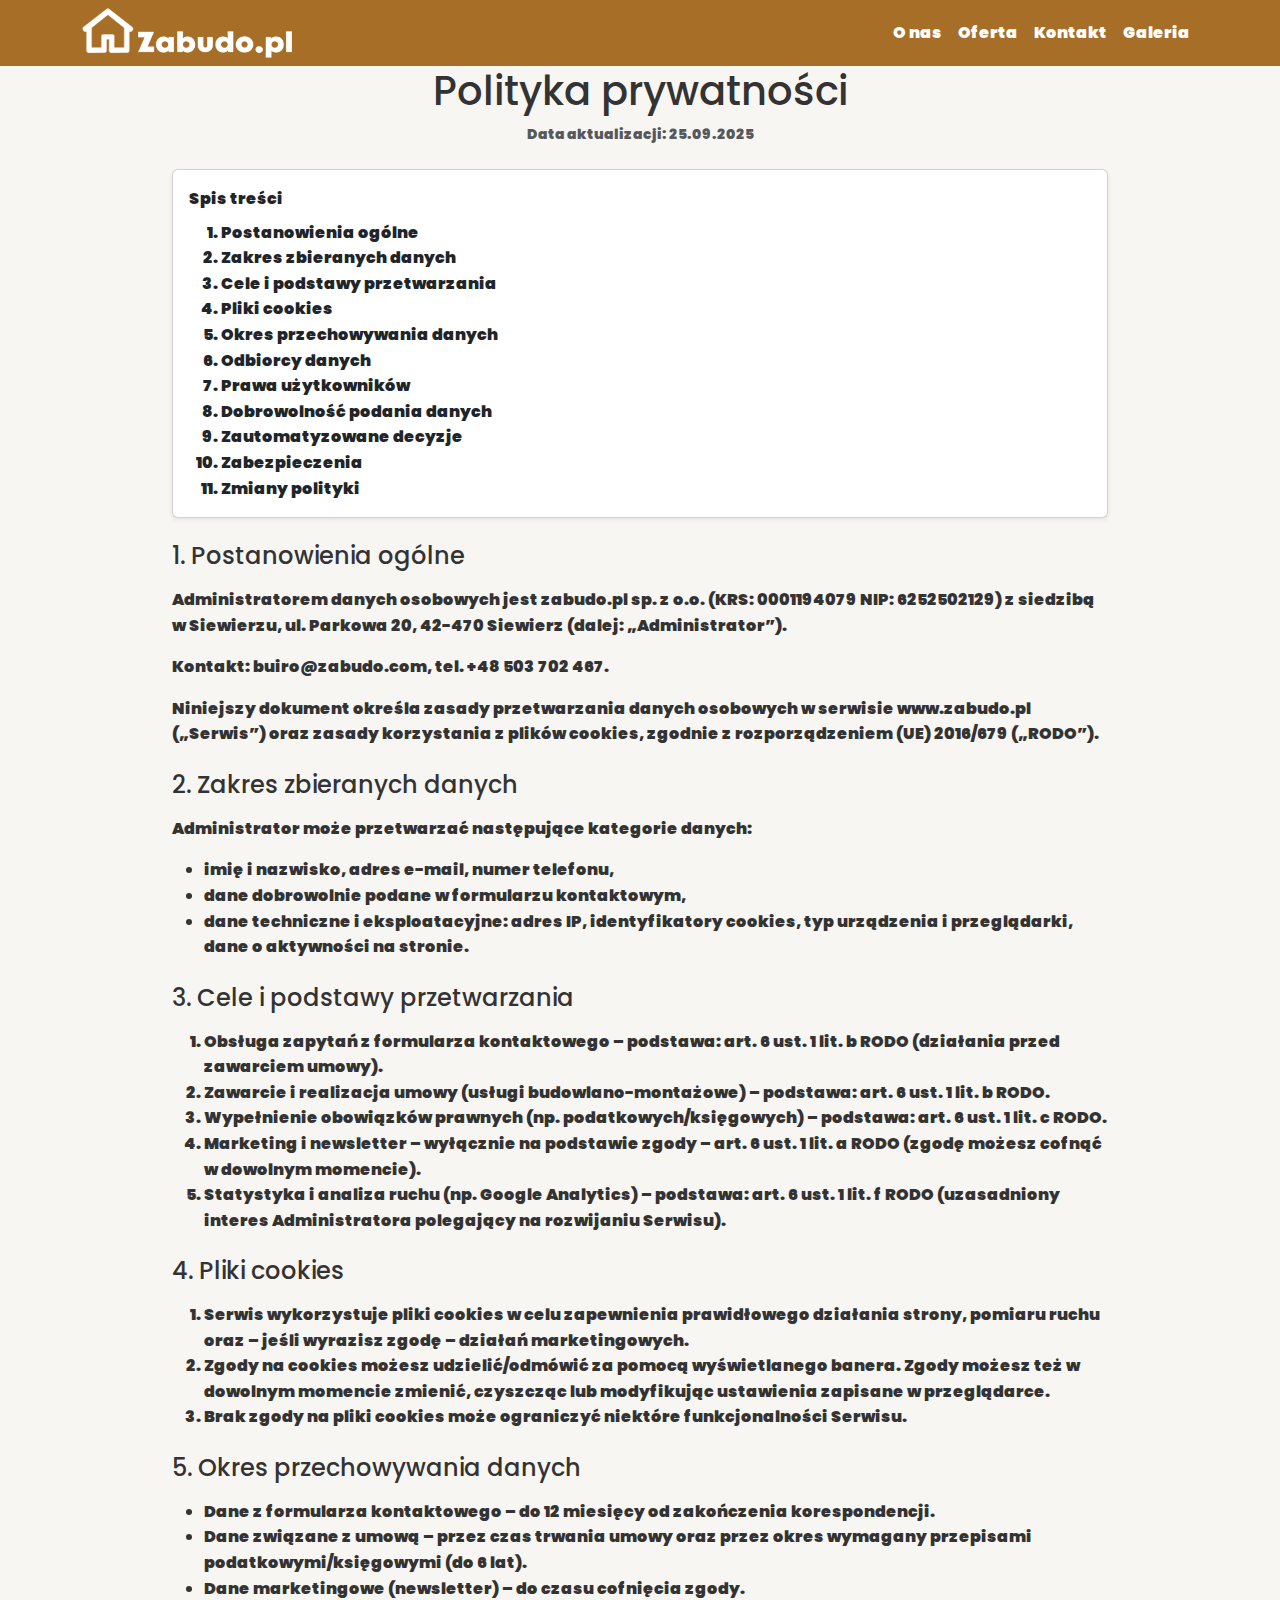
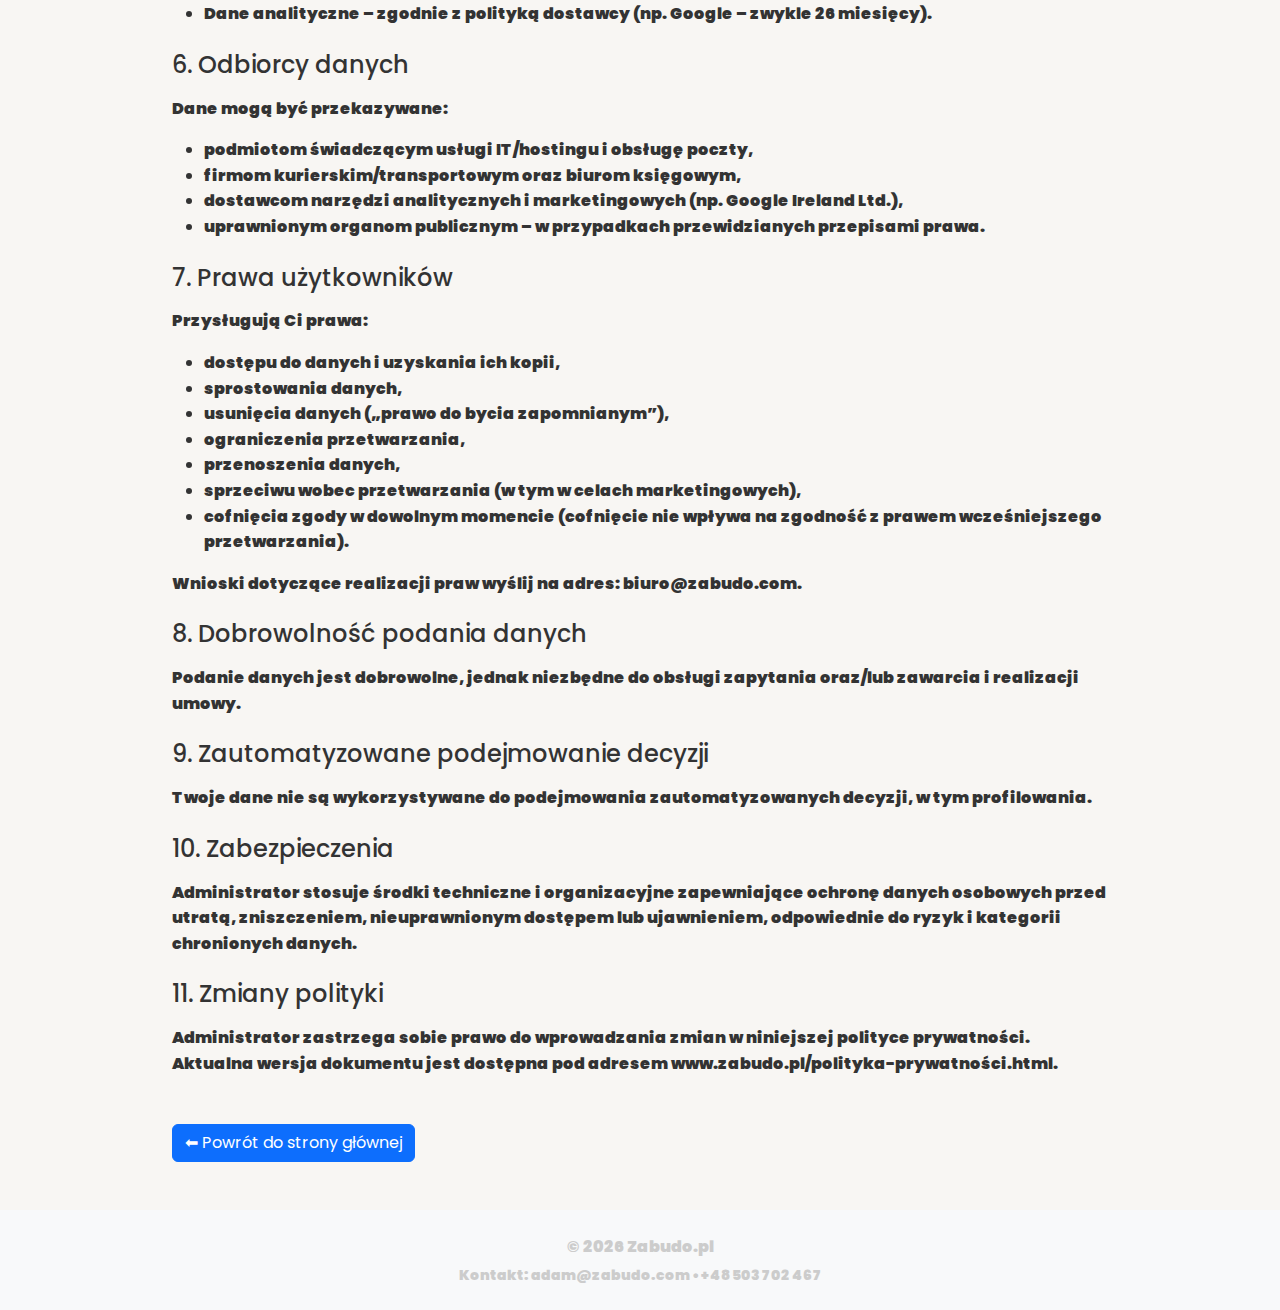
<file: polityka-prywatności.html>
<!DOCTYPE html>
<html lang="pl">
<head>
  <meta charset="UTF-8" />
  <meta name="viewport" content="width=device-width, initial-scale=1" />
  <title>Polityka prywatności | Zabudo.pl</title>

  <!-- Fonts & CSS (spójnie z index.html) -->
  <link href="https://fonts.googleapis.com/css2?family=Poppins:wght@300;400;600;700&display=swap" rel="stylesheet" />
  <link href="https://cdn.jsdelivr.net/npm/bootstrap@5.3.2/dist/css/bootstrap.min.css" rel="stylesheet" />
  <link rel="stylesheet" href="style.css" />

  <meta name="description" content="Polityka prywatności serwisu zabudo.pl – informacje o administratorze, celu i podstawach przetwarzania danych, cookies, prawach użytkowników oraz okresach przechowywania danych.">
</head>
<body>
  <!-- Nawigacja (minimalna, spójna) -->
  <nav class="navbar navbar-expand-lg fixed-top">
    <div class="container">
     <a href="index.html"> <img id="ikonazab" src="logo_zabudo_white.webp" alt="Logo białe"  loading="lazy" /></a>
      <a href="#"> <img id="ikonablack" src="logo_zabudo_black.webp" alt="Logo czarne"  loading="lazy" /></a>
      <button class="navbar-toggler" type="button" data-bs-toggle="collapse" data-bs-target="#navPolicy">
        <span class="navbar-toggler-icon"></span>
      </button>
      <div id="navPolicy" class="collapse navbar-collapse">
        <ul class="navbar-nav ms-auto">
          <li class="nav-item"><a class="nav-link" href="index.html#offer">O nas</a></li>
          <li class="nav-item"><a class="nav-link" href="index.html#dimensions">Oferta</a></li>
          <li class="nav-item"><a class="nav-link" href="index.html#contact">Kontakt</a></li>
          <li class="nav-item"><a class="nav-link" href="index.html#gallery">Galeria</a></li>
        </ul>
      </div>
    </div>
  </nav>

  <!-- Treść -->
  <main class="py-5" style="padding-top:100px;">
    <div class="container" style="max-width: 960px;">
      <header class="text-center mb-4" style="margin-top: 2%;">
        <h1 class="mb-2">Polityka prywatności</h1>
        <p class="text-muted small">Data aktualizacji: 25.09.2025</p>
      </header>

      <!-- Spis treści -->
      <nav class="mb-4">
        <div class="card shadow-sm">
          <div class="card-body">
            <strong>Spis treści</strong>
            <ol class="mt-2 mb-0">
              <li><a href="#postanowienia">Postanowienia ogólne</a></li>
              <li><a href="#zakres">Zakres zbieranych danych</a></li>
              <li><a href="#cele">Cele i podstawy przetwarzania</a></li>
              <li><a href="#cookies">Pliki cookies</a></li>
              <li><a href="#okres">Okres przechowywania danych</a></li>
              <li><a href="#odbiorcy">Odbiorcy danych</a></li>
              <li><a href="#prawa">Prawa użytkowników</a></li>
              <li><a href="#dobrowolnosc">Dobrowolność podania danych</a></li>
              <li><a href="#automatyzacja">Zautomatyzowane decyzje</a></li>
              <li><a href="#zabezpieczenia">Zabezpieczenia</a></li>
              <li><a href="#zmiany">Zmiany polityki</a></li>
            </ol>
          </div>
        </div>
      </nav>

      <!-- Sekcje polityki -->
      <section id="postanowienia" class="mb-4">
        <h2 class="h4 mb-3">1. Postanowienia ogólne</h2>
        <p>Administratorem danych osobowych jest <strong>zabudo.pl sp. z o.o.</strong> (KRS: 0001194079 NIP: 6252502129) z siedzibą w Siewierzu, ul. Parkowa 20, 42-470 Siewierz (dalej: „Administrator”).</p>
        <p>Kontakt: <a href="mailto:poprostusolidne@gmail.com">buiro@zabudo.com</a>, tel. <a href="tel:+48503702467">+48 503 702 467</a>.</p>
        <p>Niniejszy dokument określa zasady przetwarzania danych osobowych w serwisie <strong>www.zabudo.pl</strong> („Serwis”) oraz zasady korzystania z plików cookies, zgodnie z rozporządzeniem (UE) 2016/679 („RODO”).</p>
    
      </section>

      <section id="zakres" class="mb-4">
        <h2 class="h4 mb-3">2. Zakres zbieranych danych</h2>
        <p>Administrator może przetwarzać następujące kategorie danych:</p>
        <ul>
          <li>imię i nazwisko, adres e-mail, numer telefonu,</li>
          <li>dane dobrowolnie podane w formularzu kontaktowym,</li>
          <li>dane techniczne i eksploatacyjne: adres IP, identyfikatory cookies, typ urządzenia i przeglądarki, dane o aktywności na stronie.</li>
        </ul>
      </section>

      <section id="cele" class="mb-4">
        <h2 class="h4 mb-3">3. Cele i podstawy przetwarzania</h2>
        <ol>
          <li><strong>Obsługa zapytań</strong> z formularza kontaktowego – podstawa: art. 6 ust. 1 lit. b RODO (działania przed zawarciem umowy).</li>
          <li><strong>Zawarcie i realizacja umowy</strong> (usługi budowlano-montażowe) – podstawa: art. 6 ust. 1 lit. b RODO.</li>
          <li><strong>Wypełnienie obowiązków prawnych</strong> (np. podatkowych/księgowych) – podstawa: art. 6 ust. 1 lit. c RODO.</li>
          <li><strong>Marketing i newsletter</strong> – wyłącznie na podstawie zgody – art. 6 ust. 1 lit. a RODO (zgodę możesz cofnąć w dowolnym momencie).</li>
          <li><strong>Statystyka i analiza ruchu</strong> (np. Google Analytics) – podstawa: art. 6 ust. 1 lit. f RODO (uzasadniony interes Administratora polegający na rozwijaniu Serwisu).</li>
        </ol>
      </section>

      <section id="cookies" class="mb-4">
        <h2 class="h4 mb-3">4. Pliki cookies</h2>
        <ol>
          <li>Serwis wykorzystuje pliki cookies w celu zapewnienia prawidłowego działania strony, pomiaru ruchu oraz – jeśli wyrazisz zgodę – działań marketingowych.</li>
          <li>Zgody na cookies możesz udzielić/odmówić za pomocą wyświetlanego banera. Zgody możesz też w dowolnym momencie zmienić, czyszcząc lub modyfikując ustawienia zapisane w przeglądarce.</li>
          <li>Brak zgody na pliki cookies może ograniczyć niektóre funkcjonalności Serwisu.</li>
        </ol>
      </section>

      <section id="okres" class="mb-4">
        <h2 class="h4 mb-3">5. Okres przechowywania danych</h2>
        <ul>
          <li><strong>Dane z formularza kontaktowego</strong> – do 12 miesięcy od zakończenia korespondencji.</li>
          <li><strong>Dane związane z umową</strong> – przez czas trwania umowy oraz przez okres wymagany przepisami podatkowymi/księgowymi (do 6 lat).</li>
          <li><strong>Dane marketingowe (newsletter)</strong> – do czasu cofnięcia zgody.</li>
          <li><strong>Dane analityczne</strong> – zgodnie z polityką dostawcy (np. Google – zwykle 26 miesięcy).</li>
        </ul>
      </section>

      <section id="odbiorcy" class="mb-4">
        <h2 class="h4 mb-3">6. Odbiorcy danych</h2>
        <p>Dane mogą być przekazywane:</p>
        <ul>
          <li>podmiotom świadczącym usługi IT/hostingu i obsługę poczty,</li>
          <li>firmom kurierskim/transportowym oraz biurom księgowym,</li>
          <li>dostawcom narzędzi analitycznych i marketingowych (np. Google Ireland Ltd.),</li>
          <li>uprawnionym organom publicznym – w przypadkach przewidzianych przepisami prawa.</li>
        </ul>
      </section>

      <section id="prawa" class="mb-4">
        <h2 class="h4 mb-3">7. Prawa użytkowników</h2>
        <p>Przysługują Ci prawa:</p>
        <ul>
          <li>dostępu do danych i uzyskania ich kopii,</li>
          <li>sprostowania danych,</li>
          <li>usunięcia danych („prawo do bycia zapomnianym”),</li>
          <li>ograniczenia przetwarzania,</li>
          <li>przenoszenia danych,</li>
          <li>sprzeciwu wobec przetwarzania (w tym w celach marketingowych),</li>
          <li>cofnięcia zgody w dowolnym momencie (cofnięcie nie wpływa na zgodność z prawem wcześniejszego przetwarzania).</li>
        </ul>
        <p>Wnioski dotyczące realizacji praw wyślij na adres: <a href="mailto:biuro@zabudo.com">biuro@zabudo.com</a>.</p>
      </section>

      <section id="dobrowolnosc" class="mb-4">
        <h2 class="h4 mb-3">8. Dobrowolność podania danych</h2>
        <p>Podanie danych jest dobrowolne, jednak niezbędne do obsługi zapytania oraz/lub zawarcia i realizacji umowy.</p>
      </section>

      <section id="automatyzacja" class="mb-4">
        <h2 class="h4 mb-3">9. Zautomatyzowane podejmowanie decyzji</h2>
        <p>Twoje dane nie są wykorzystywane do podejmowania zautomatyzowanych decyzji, w tym profilowania.</p>
      </section>

      <section id="zabezpieczenia" class="mb-4">
        <h2 class="h4 mb-3">10. Zabezpieczenia</h2>
        <p>Administrator stosuje środki techniczne i organizacyjne zapewniające ochronę danych osobowych przed utratą, zniszczeniem, nieuprawnionym dostępem lub ujawnieniem, odpowiednie do ryzyk i kategorii chronionych danych.</p>
      </section>

      <section id="zmiany" class="mb-5">
        <h2 class="h4 mb-3">11. Zmiany polityki</h2>
        <p>Administrator zastrzega sobie prawo do wprowadzania zmian w niniejszej polityce prywatności. Aktualna wersja dokumentu jest dostępna pod adresem <strong>www.zabudo.pl/polityka-prywatności.html</strong>.</p>
      </section>

      <div class="d-flex gap-2">
        <a href="index.html" class="btn btn-primary">⬅ Powrót do strony głównej</a>
      </div>
    </div>
  </main>

  <!-- Stopka -->
  <footer class="py-4 bg-light text-center">
    <div class="container">
      <p class="mb-1">&copy; <span id="year"></span> Zabudo.pl</p>
      <p class="mb-0 small">
        Kontakt: <a href="mailto:adam@zabudo.com">adam@zabudo.com</a> •
        <a href="tel:+48503702467">+48 503 702 467</a>
      </p>
    </div>
  </footer>

  <!-- Scripts -->
  <script src="https://cdn.jsdelivr.net/npm/bootstrap@5.3.2/dist/js/bootstrap.bundle.min.js"></script>
  <script>document.getElementById('year').textContent = new Date().getFullYear();</script>
</body>
</html>
</file>
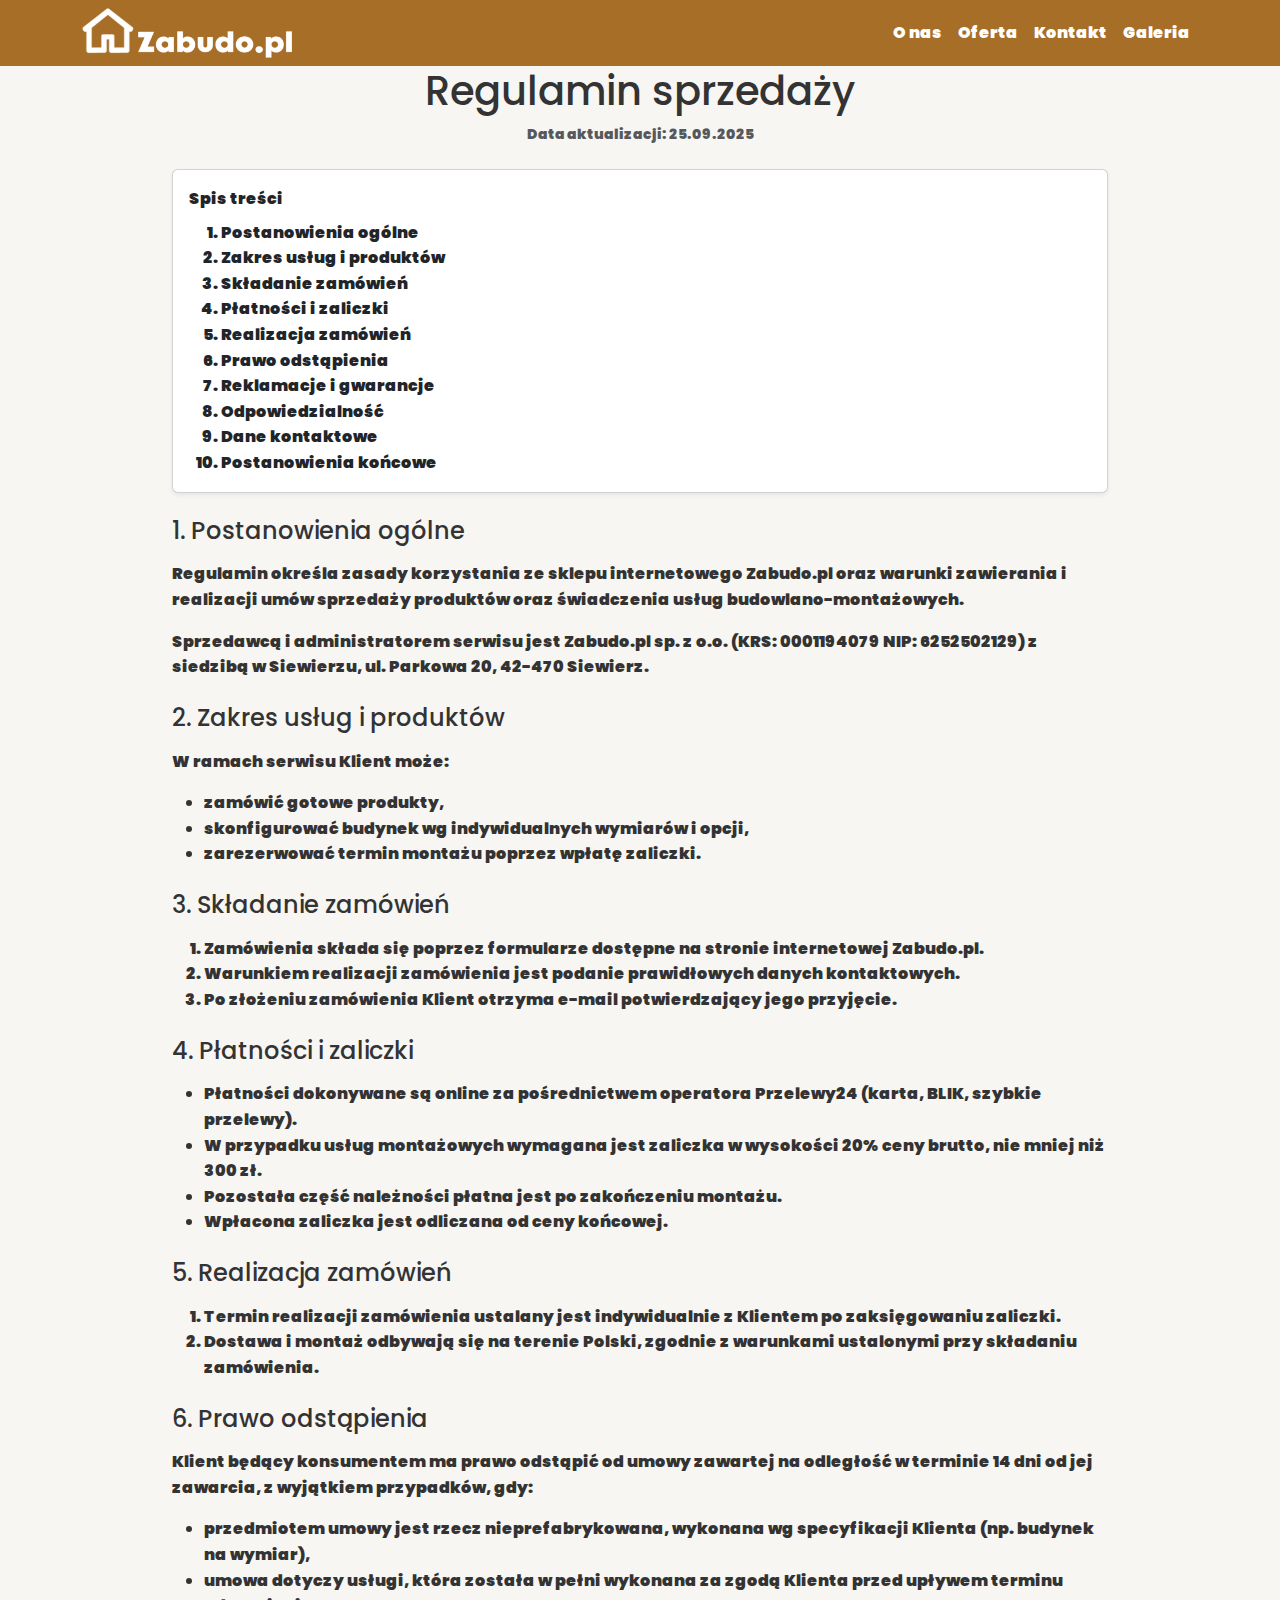
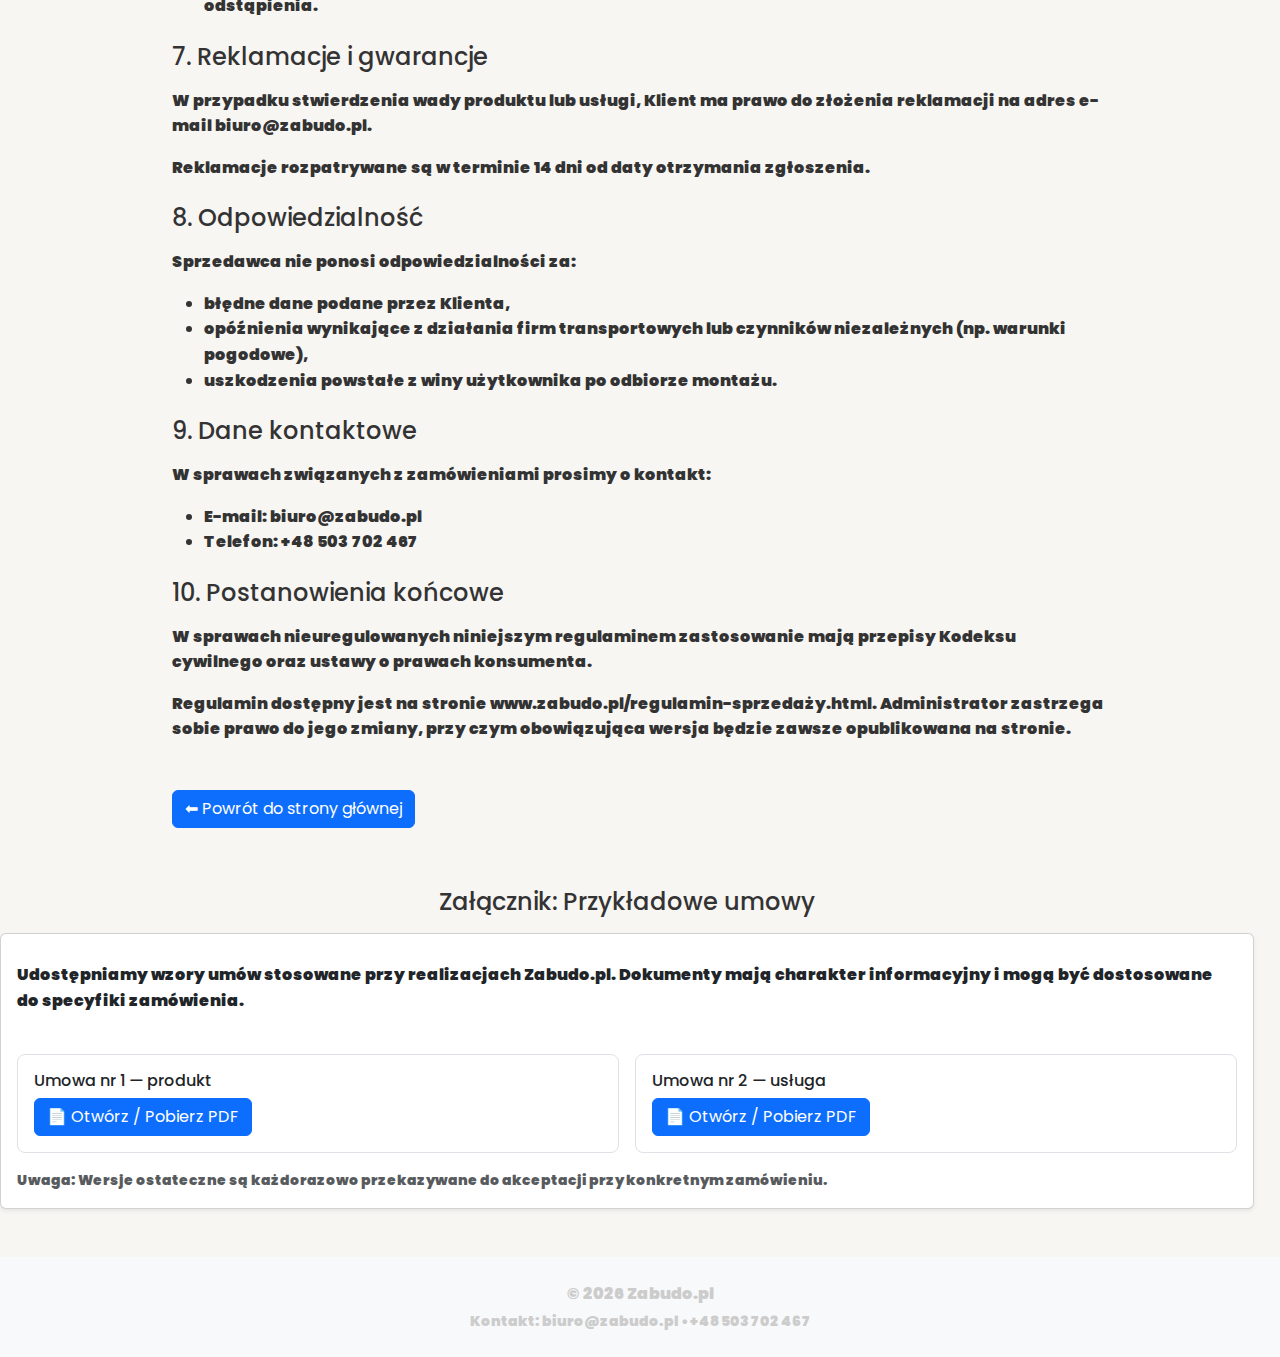
<file: regulamin-sprzedaży.html>
<!DOCTYPE html>
<html lang="pl">
<head>
  <meta charset="UTF-8" />
  <meta name="viewport" content="width=device-width, initial-scale=1" />
  <title>Regulamin sprzedaży | Zabudo.pl</title>

  <!-- Fonts & CSS -->
  <link href="https://fonts.googleapis.com/css2?family=Poppins:wght@300;400;600;700&display=swap" rel="stylesheet" />
  <link href="https://cdn.jsdelivr.net/npm/bootstrap@5.3.2/dist/css/bootstrap.min.css" rel="stylesheet" />
  <link rel="stylesheet" href="style.css" />

  <meta name="description" content="Regulamin sprzedaży w sklepie internetowym Zabudo.pl – zasady składania zamówień, wpłat zaliczek, płatności, odstąpienia od umowy, reklamacji i odpowiedzialności.">
</head>
<body>
  <!-- Nawigacja -->
  <nav class="navbar navbar-expand-lg fixed-top">
    <div class="container">
      <a href="index.html"><img id="ikonazab" src="logo_zabudo_white.webp" alt="Logo białe" loading="lazy" /></a>
      <a href="#"><img id="ikonablack" src="logo_zabudo_black.webp" alt="Logo czarne" loading="lazy" /></a>
      <button class="navbar-toggler" type="button" data-bs-toggle="collapse" data-bs-target="#navReg">
        <span class="navbar-toggler-icon"></span>
      </button>
      <div id="navReg" class="collapse navbar-collapse">
        <ul class="navbar-nav ms-auto">
          <li class="nav-item"><a class="nav-link" href="index.html#offer">O nas</a></li>
          <li class="nav-item"><a class="nav-link" href="index.html#dimensions">Oferta</a></li>
          <li class="nav-item"><a class="nav-link" href="index.html#contact">Kontakt</a></li>
          <li class="nav-item"><a class="nav-link" href="index.html#gallery">Galeria</a></li>
        </ul>
      </div>
    </div>
  </nav>

  <!-- Treść -->
  <main class="py-5" style="padding-top:100px;">
    <div class="container" style="max-width: 960px;">
      <header class="text-center mb-4" style="margin-top: 2%;">
        <h1 class="mb-2">Regulamin sprzedaży</h1>
        <p class="text-muted small">Data aktualizacji: 25.09.2025</p>
      </header>

      <!-- Spis treści -->
      <nav class="mb-4">
        <div class="card shadow-sm">
          <div class="card-body">
            <strong>Spis treści</strong>
            <ol class="mt-2 mb-0">
              <li><a href="#postanowienia">Postanowienia ogólne</a></li>
              <li><a href="#uslugi">Zakres usług i produktów</a></li>
              <li><a href="#zamowienia">Składanie zamówień</a></li>
              <li><a href="#platnosci">Płatności i zaliczki</a></li>
              <li><a href="#realizacja">Realizacja zamówień</a></li>
              <li><a href="#odstapienie">Prawo odstąpienia</a></li>
              <li><a href="#reklamacje">Reklamacje i gwarancje</a></li>
              <li><a href="#odpowiedzialnosc">Odpowiedzialność</a></li>
              <li><a href="#dane">Dane kontaktowe</a></li>
              <li><a href="#postanowienia-koncowe">Postanowienia końcowe</a></li>
            </ol>
          </div>
        </div>
      </nav>

      <!-- Sekcje regulaminu -->
      <section id="postanowienia" class="mb-4">
        <h2 class="h4 mb-3">1. Postanowienia ogólne</h2>
        <p>Regulamin określa zasady korzystania ze sklepu internetowego <strong>Zabudo.pl</strong> oraz warunki zawierania i realizacji umów sprzedaży produktów oraz świadczenia usług budowlano-montażowych.</p>
        <p>Sprzedawcą i administratorem serwisu jest <strong>Zabudo.pl sp. z o.o.</strong> (KRS: 0001194079 NIP: 6252502129) z siedzibą w Siewierzu, ul. Parkowa 20, 42-470 Siewierz.</p>
      </section>

      <section id="uslugi" class="mb-4">
        <h2 class="h4 mb-3">2. Zakres usług i produktów</h2>
        <p>W ramach serwisu Klient może:</p>
        <ul>
          <li>zamówić gotowe produkty,</li>
          <li>skonfigurować budynek wg indywidualnych wymiarów i opcji,</li>
          <li>zarezerwować termin montażu poprzez wpłatę zaliczki.</li>
        </ul>
      </section>

      <section id="zamowienia" class="mb-4">
        <h2 class="h4 mb-3">3. Składanie zamówień</h2>
        <ol>
          <li>Zamówienia składa się poprzez formularze dostępne na stronie internetowej Zabudo.pl.</li>
          <li>Warunkiem realizacji zamówienia jest podanie prawidłowych danych kontaktowych.</li>
          <li>Po złożeniu zamówienia Klient otrzyma e-mail potwierdzający jego przyjęcie.</li>
        </ol>
      </section>

      <section id="platnosci" class="mb-4">
        <h2 class="h4 mb-3">4. Płatności i zaliczki</h2>
        <ul>
          <li>Płatności dokonywane są online za pośrednictwem operatora Przelewy24 (karta, BLIK, szybkie przelewy).</li>
          <li>W przypadku usług montażowych wymagana jest <strong>zaliczka w wysokości 20% ceny brutto</strong>, nie mniej niż 300 zł.</li>
          <li>Pozostała część należności płatna jest po zakończeniu montażu.</li>
          <li>Wpłacona zaliczka jest odliczana od ceny końcowej.</li>
        </ul>
      </section>

      <section id="realizacja" class="mb-4">
        <h2 class="h4 mb-3">5. Realizacja zamówień</h2>
        <ol>
          <li>Termin realizacji zamówienia ustalany jest indywidualnie z Klientem po zaksięgowaniu zaliczki.</li>
          <li>Dostawa i montaż odbywają się na terenie Polski, zgodnie z warunkami ustalonymi przy składaniu zamówienia.</li>
        </ol>
      </section>

      <section id="odstapienie" class="mb-4">
        <h2 class="h4 mb-3">6. Prawo odstąpienia</h2>
        <p>Klient będący konsumentem ma prawo odstąpić od umowy zawartej na odległość w terminie 14 dni od jej zawarcia, z wyjątkiem przypadków, gdy:</p>
        <ul>
          <li>przedmiotem umowy jest rzecz nieprefabrykowana, wykonana wg specyfikacji Klienta (np. budynek na wymiar),</li>
          <li>umowa dotyczy usługi, która została w pełni wykonana za zgodą Klienta przed upływem terminu odstąpienia.</li>
        </ul>
      </section>

      <section id="reklamacje" class="mb-4">
        <h2 class="h4 mb-3">7. Reklamacje i gwarancje</h2>
        <p>W przypadku stwierdzenia wady produktu lub usługi, Klient ma prawo do złożenia reklamacji na adres e-mail <a href="mailto:biuro@zabudo.pl">biuro@zabudo.pl</a>.</p>
        <p>Reklamacje rozpatrywane są w terminie 14 dni od daty otrzymania zgłoszenia.</p>
      </section>

      <section id="odpowiedzialnosc" class="mb-4">
        <h2 class="h4 mb-3">8. Odpowiedzialność</h2>
        <p>Sprzedawca nie ponosi odpowiedzialności za:</p>
        <ul>
          <li>błędne dane podane przez Klienta,</li>
          <li>opóźnienia wynikające z działania firm transportowych lub czynników niezależnych (np. warunki pogodowe),</li>
          <li>uszkodzenia powstałe z winy użytkownika po odbiorze montażu.</li>
        </ul>
      </section>

      <section id="dane" class="mb-4">
        <h2 class="h4 mb-3">9. Dane kontaktowe</h2>
        <p>W sprawach związanych z zamówieniami prosimy o kontakt:</p>
        <ul>
          <li>E-mail: <a href="mailto:biuro@zabudo.pl">biuro@zabudo.pl</a></li>
          <li>Telefon: <a href="tel:+48503702467">+48 503 702 467</a></li>
        </ul>
      </section>

      <section id="postanowienia-koncowe" class="mb-5">
        <h2 class="h4 mb-3">10. Postanowienia końcowe</h2>
        <p>W sprawach nieuregulowanych niniejszym regulaminem zastosowanie mają przepisy Kodeksu cywilnego oraz ustawy o prawach konsumenta.</p>
        <p>Regulamin dostępny jest na stronie <strong>www.zabudo.pl/regulamin-sprzedaży.html</strong>. Administrator zastrzega sobie prawo do jego zmiany, przy czym obowiązująca wersja będzie zawsze opublikowana na stronie.</p>
      </section>

      <div class="d-flex gap-2">
        <a href="index.html" class="btn btn-primary">⬅ Powrót do strony głównej</a>
      </div>
    </div>
  </main>

      <!-- Załącznik: Przykładowe umowy -->
      <section id="umowy-przykladowe" class="mb-5" style="width: 98%; display: flex; flex-direction: column; align-items: center; justify-content: center;">
        <h2 class="h4 mb-3">Załącznik: Przykładowe umowy</h2>

        <div class="card shadow-sm">
          <div class="card-body">
            <p class="mb-3">Udostępniamy wzory umów stosowane przy realizacjach Zabudo.pl. Dokumenty mają charakter informacyjny i mogą być dostosowane do specyfiki zamówienia.</p>

            <div class="row g-3">
              <!-- Umowa 1 -->
              <div class="col-12 col-md-6">
                <div class="p-3 border rounded-3 h-100">
                  <h3 class="h6 mb-2">Umowa nr 1 — produkt</h3>
                  <div class="d-flex flex-wrap gap-2">

                    <a class="btn btn-primary" href="przykladowa_umowa_sprzedaz_produktu.pdf" target="_blank" rel="noopener">
                      📄 Otwórz / Pobierz PDF
                    </a>
                  </div>
                </div>
              </div>

              <!-- Umowa 2 -->
              <div class="col-12 col-md-6">
                <div class="p-3 border rounded-3 h-100">
                  <h3 class="h6 mb-2">Umowa nr 2 — usługa</h3>
                  <div class="d-flex flex-wrap gap-2">

                    <a class="btn btn-primary" href="przykladowa_umowa_usluga_budowlana.pdf" target="_blank" rel="noopener">
                      📄 Otwórz / Pobierz PDF
                    </a>
                  </div>
                </div>
              </div>
            </div>

            <p class="text-muted mt-3 mb-0 small">
              Uwaga: Wersje ostateczne są każdorazowo przekazywane do akceptacji przy konkretnym zamówieniu.
            </p>
          </div>
        </div>
      </section>

      <!-- Modal: Umowa 1 -->
      <div class="modal fade" id="umowa1Modal" tabindex="-1" aria-labelledby="umowa1ModalLabel" aria-hidden="true">
        <div class="modal-dialog modal-xl modal-dialog-centered">
          <div class="modal-content">
            <div class="modal-header">
              <h5 class="modal-title" id="umowa1ModalLabel">Przykładowa umowa nr 1 – podgląd</h5>
              <button type="button" class="btn-close" data-bs-dismiss="modal" aria-label="Zamknij"></button>
            </div>
            <div class="modal-body">
              <div class="ratio ratio-16x9">
                <!-- Podmień ścieżkę na właściwą -->
                <object data="/assets/docs/umowa-1.pdf" type="application/pdf" width="100%" height="100%">
                  <iframe src="/assets/docs/umowa-1.pdf" title="Umowa nr 1" loading="lazy" style="width:100%;height:100%;border:0;"></iframe>
                </object>
              </div>
            </div>
            <div class="modal-footer">
              <a class="btn btn-primary" href="/assets/docs/umowa-1.pdf" target="_blank" rel="noopener">📄 Otwórz / Pobierz PDF</a>
              <button type="button" class="btn btn-secondary" data-bs-dismiss="modal">Zamknij</button>
            </div>
          </div>
        </div>
      </div>

      <!-- Modal: Umowa 2 -->
      <div class="modal fade" id="umowa2Modal" tabindex="-1" aria-labelledby="umowa2ModalLabel" aria-hidden="true">
        <div class="modal-dialog modal-xl modal-dialog-centered">
          <div class="modal-content">
            <div class="modal-header">
              <h5 class="modal-title" id="umowa2ModalLabel">Przykładowa umowa nr 2 – podgląd</h5>
              <button type="button" class="btn-close" data-bs-dismiss="modal" aria-label="Zamknij"></button>
            </div>
            <div class="modal-body">
              <div class="ratio ratio-16x9">
                <!-- Podmień ścieżkę na właściwą -->
                <object data="/assets/docs/umowa-2.pdf" type="application/pdf" width="100%" height="100%">
                  <iframe src="/assets/docs/umowa-2.pdf" title="Umowa nr 2" loading="lazy" style="width:100%;height:100%;border:0;"></iframe>
                </object>
              </div>
            </div>
            <div class="modal-footer">
              <a class="btn btn-primary" href="/assets/docs/umowa-2.pdf" target="_blank" rel="noopener">📄 Otwórz / Pobierz PDF</a>
              <button type="button" class="btn btn-secondary" data-bs-dismiss="modal">Zamknij</button>
            </div>
          </div>
        </div>
      </div>



  <!-- Stopka -->
  <footer class="py-4 bg-light text-center">
    <div class="container">
      <p class="mb-1">&copy; <span id="year"></span> Zabudo.pl</p>
      <p class="mb-0 small">
        Kontakt: <a href="mailto:biuro@zabudo.pl">biuro@zabudo.pl</a> •
        <a href="tel:+48503702467">+48 503 702 467</a>
      </p>
    </div>
  </footer>

  <!-- Scripts -->
  <script src="https://cdn.jsdelivr.net/npm/bootstrap@5.3.2/dist/js/bootstrap.bundle.min.js"></script>
  <script>document.getElementById('year').textContent = new Date().getFullYear();</script>
</body>
</html>
</file>
<file: style.css>
/* === RESET i PODSTAWY === */
* {
  box-sizing: border-box;
}
html {
  scroll-behavior: smooth;
}
body {
  font-family: 'Poppins', sans-serif;
  font-weight: 900;
  margin: 0;
  background-color: #f8f6f3;
  color: #333;
  overflow-x: hidden !important;
  line-height: 1.6;
   width: 100%;
}
a {
  text-decoration: none;
  color: inherit;
}

/* === NAWIGACJA === */
.navbar {
  background-color: rgb(167, 110, 40);
  transition: 0.3s ease-in-out;
  width: auto;
  z-index: 1000;
  position: fixed;
  
}
.navbar.white {
  background: transparent !important;
}
.navbar-toggler {
  color: white;
 
  border: 3px solid white;
  
}

.navbar-toggler:not(.collapsed){


}

.navbar-toggler:not(.collapsed) .line:nth-child(1){
  transform: translateY(8px) rotate(45deg);
}
.navbar-toggler:not(.collapsed) .line:nth-child(2){
  opacity: 0;
}
.navbar-toggler:not(.collapsed) .line:nth-child(3){
  transform: translateY(-12px) rotate(-45deg);
}

.line {
  width: 25px;
  margin-top: 5px;
  margin-bottom: 5px;
  height: 5px;
  border-radius: 3px;
  transition: .3s ease-in-out;
  border: solid 0.001px;
}

.navbar-toggler .line:nth-child(1) {
 background-color: white; 

 
}


.navbar-toggler .line:nth-child(2) {
 background-color: white; 
}


.navbar-toggler .line:nth-child(3) {
background-color: white;



}

#navbar.white .navbar-toggler {
  color: rgb(0, 0, 0);
  border-color: rgb(0, 0, 0);
  
  
}

#navbar.white .line {
  width: 25px;
  margin-top: 5px;
  margin-bottom: 5px;
  height: 5px;
  border-radius: 3px;
  transition: .3s ease-in-out;
  border: black solid 0.001px;
}

#navbar.white .navbar-toggler .line:nth-child(1) {
 background-color: rgb(0, 0, 0); 

 
}


#navbar.white .navbar-toggler .line:nth-child(2) {
 background-color: rgb(0, 0, 0); 
}


#navbar.white .navbar-toggler .line:nth-child(3) {
background-color: rgb(0, 0, 0);



}


.navbar-brand,
.nav-link {
  color: #fff !important;
}
.navbar.white .navbar-brand,
.navbar.white .nav-link {
  color: #000 !important;
}
.navbar.white .nav-link:hover,
.nav-link:hover {
  color: #b33434 !important;
}

/* === HERO === */
#hero {
  background: url('tlo2.webp') center/cover no-repeat;
  min-height: 110vh;
  position: relative;
  color: white;
  display: flex;
  align-items: space-between;
  justify-content: space-between;

  flex-direction: column;
    transition: 0.5s ;
    z-index: 100;
}

.hero-content {
  min-height: 60vh;
}

#hero h1 {
  font-weight: 900;
}

#hero::before {
  content: "";
  position: absolute;
  background-color: rgba(0, 0, 0, 0.6);
  inset: 0;
}
.hero-content {
  position: relative;
  z-index: 1;
  padding: 1rem;
  display: flex;
  flex-direction: column;
  justify-content: center;
  align-items: center;
}

.hero-content h1 {
 
}
#hero .btn-primary {
  background-color: rgb(167, 110, 40);
  border: none;
  padding: 0.75rem 2rem;
  font-weight: 600;
  margin-top: 1.5rem;
  font-size: 1rem;
}
#hero .btn-primary:hover {
  background-color: #b33434;
}

.advantages-desktop {
  min-height: 50vh;
  background-color: rgba(255, 255, 255, 0.599);
  z-index: 1;
  color: black;
  display: block;
}

#advantages .container {
  
  height: auto;
}

.advantages-mobilne {

  background-color: rgba(255, 255, 255, 0.599);
  z-index: 1;
  color: black;
  display: none ;
}

.btn-mobilne {
  display: none;
}

.onasmob {
  display: none;
}

@media (max-width: 576px) {

.onasmob {
  display: block;
}

.onasdesk {
  display: none;
}

.navbar-nav {
  margin-top: 10%;
}

.navbar.white {
  background: rgba(255, 255, 255, 0.329) !important;
}


#hero {
 min-height: 100vh;
 justify-content: center;

}

.btn-desktop {
  display: none;
}

.btn-mobilne {
  display: block;
}

.advantages-desktop {
  min-height: 0vh;
  background-color: rgba(255, 255, 255, 0.599);
  z-index: 1;
  color: black;
  display: none;
}

.advantages-mobilne {

  background-color: rgba(255, 255, 255, 0.599);
  z-index: 1;
  color: black;
  display: block ;
}

}


/* === SEKCJE === */
.full-screen-section {
  min-height: 100vh;
  padding: 2rem 1rem;
  display: flex;
  flex-direction: column;
  justify-content: center;
}
.section-title {
  
  margin-bottom: 2rem;
  font-size: 2rem;
  color: #8a4f27;
  text-align: center;
  font-weight: 900;
  font-family: Arial, Helvetica, sans-serif;
  margin-top: 2.5%;
  margin-bottom: 2.5%;
}



#proces {
min-height: 50vh;
display: flex;
justify-content: center;
align-items: space-between;
}

#proces h2 {

  margin-bottom: 5% !important ;
}



.ikona-zalety {
  color: #b33434 !important;
  
}

.zalety-tytuł {
  font-weight: 900;
}

@media (max-width: 576px) {
.zalety-tytuł {
  margin-top: 10%;
}

}

.row {
  margin-top: 2%;
}

#advantages .container {
  
}

/* === OFERTA === */
#offer {
  display: none;
  justify-content: end;
  align-items: end;
  font-weight: 900;

  height: 100vh;
  width: 100%;
  background-image: url('tlo.webp'); 
  background-size: 100%;
  background-repeat: no-repeat;
  background-attachment: fixed;
  background-position: 100% 100%;
  position: relative;

  z-index: 1;
}

#offer .container {
  width: 100%;
}

.offer-column {
  display: flex;
  width: 100%;
  justify-content: space-between;
  align-items: end;
  
}

#offer .card-text {
  font-size: 0.9vw;
}

#offer .card1 {
  max-width: 600px;
  margin: 1rem auto;
  border-left: 5px solid #8a4f27;
  padding: 1rem;
  transition: transform 0.2s ease;
  background: rgba(255, 255, 255, 0.754);
  box-shadow: 0 2px 10px rgba(0,0,0,0.05);
  display: none;
  align-self: flex-end;
  justify-self: flex-end;
  border-radius: 10px;
  height: 30vh;
}

#offer .card2 {
  max-width: 600px;
  margin: 1rem auto;
  border-left: 5px solid #8a4f27;
  padding: 1rem;
  transition: transform 0.2s ease;
  background: rgba(255, 255, 255, 0.754);
  box-shadow: 0 2px 10px rgba(0,0,0,0.05);
  display: none;
  align-self: flex-end;
  justify-self: flex-end;
  border-radius: 10px;
  height: 30vh;
}

.card-title {
  font-weight: 700;
  color: #8a4f27;
}
.card-text {
  font-size: 1rem;
  
}



.oferta{
  height: 100vh;
  width: 100vw;
}

.menuoferta{
  display: flex;
  height: 12vh;
  padding: 2%;
  width: 50vw;
  justify-self: center;
  justify-content: space-between;
  gap: 10%;
 
}

.menuoferta button {
  height: 5vh;
  padding: 1%;
  width: 100%;
  border-radius: 10px;
  border: none;
  background-color: rgb(255, 236, 213);
  color: rgb(167, 110, 40);
  font-weight: 900;
  font-size: 1.2vw;
  transition: 0.1s ease-in-out;
  margin-top: 1%;
  box-shadow: 0 2px 20px rgba(0,0,0,0.3);
}

@media (max-width: 576px) {

.menuoferta {
  width: 100vw;
  padding: 4%;
}

#usługi {
    padding: 0% !important;
  margin-left: 0%  !important;
  margin-right: 0%  !important;

}

#sklep {
  padding: 0% !important;
  margin-left: 0%  !important;
  margin-right: 0%  !important;

  
}

.sklepkarta1-tytuł {
  font-size: 3.5vw !important;

}

.menuoferta button {

  font-size: 3.5vw;
}

.sklepkarta1 {

  width: 96% !important;
}

.sklepkarta2 {
  display: none !important;
}

}

.menuoferta button:hover {
  background-color: #b33434;
   color: rgb(255, 255, 255);
}

.panel {
  display: none;
}

.menuoferta button.pokazane {
  background-color: #b33434;
   color: rgb(255, 255, 255);
}

.panel.pokazane {
  display: flex !important;
}


.panel { 

  width: 100vw;
  justify-content: center;
  align-items: center;
  margin-top: ;

}



.sklepkarta{

  height: 20vh;
  width: 100%;
  display: flex;
  background-color: #ffffff;
  margin-bottom: 2%;
  margin-top: 2%;
   box-shadow: 0 2px 20px rgba(0,0,0,0.3);
   transition: 0.1s ease-in-out;
 justify-content: space-between;
 align-items: center;
 gap: 2%;

}

.sklepkarta:hover {
  transform: scale(105%);
 
  box-shadow: 0 2px 60px rgba(0,0,0,0.2);
}

.sklepkarta1 {
  width: 50%;
  height: 100%;
  display: flex;
  flex-direction: column;
  padding-left: 2% ;
  padding-right: 2% ;
  gap: 2%;
  justify-content: center;
  align-items: center;
  transition: 0.3s ease-in-out;
}

.sklepkarta1-obrazy {
  
 
   position: relative;
   overflow: hidden;
   width: 20vw;
   
   height: 100%;
   margin-left: 5%;
  
}


@media (max-width: 768px) {
.sklepkarta1-obrazy {
  
 
   position: relative;
   overflow: hidden;
   width: auto;
   min-width: 40vw;
   height: 100%;
   margin-left: 5%;
  
}

}

.sklepkarta1-obrazy-obraz {
  height: 100%;
  width: 100%;
  position: absolute; 
  inset: 0;
  object-fit:cover;
    object-position: center; 
   opacity: 0;
     inset: 0;
  transition: 0.2s ease-in-out;
}

.sklepkarta1-tytuł {
  font-size: 1.5vw;
  font-family: Arial, Helvetica, sans-serif !important;
  font-weight: 900 !important;
}

.sklepkarta1-tekst {
  width: 50vw;
  margin-right: 5%;
  display: flex;
  flex-direction: column;
  justify-content: center;
  align-items: center;
  font-weight: 200;
  text-align: center;
}

.sklepkarta1-tekst h1 {
  font-weight: 400;
}

.sklepkarta1-obrazy > img.is-active {
  opacity: 1;
  z-index: 1;
}

@media (prefers-reduced-motion: reduce) {
  .sklepkarta1-obrazy > img { transition: none; }
}

.galeria-produktów {
  width: 100%;
  height: auto;
}

.sklepkarta2 {
  width: 50%;
  height: 100%;
  display: flex;
  
  justify-content: center;
  align-items: center;
  padding: 2% ;
}

.sklepkarta2-obrazy {
  
 
   position: relative;
   overflow: hidden;
   width: 100%;
   height: 100%;

}

.sklepkarta2-obrazy-obraz {
  height: 100%;
  width: 100%;
  position: absolute; 
  inset: 0;
  object-fit: cover;
  transition: 0.2s ease-in-out;
 
}

.galeria-produktów {
  display: flex;
  background-color: white;
  height: 90vh;
  
  
     box-shadow: 0 2px 20px rgba(0,0,0,0.3);
}

/* === WYMIARY === */
#usługi {
  z-index: 100;
  
  align-items: center;
  justify-content: center;
  
  
  text-align: center;
  padding-right: 4%;
  overflow: hidden;
  position: relative;
  min-height: auto;  /* Ważne! Zmienna wysokość */
}

#sklep {
  z-index: 100;
  width: 100vw;
  align-items: center;
  justify-content: center;
  padding-left: 4%;
  
  text-align: center;
  
  overflow: hidden;
  position: relative;
  min-height: auto;  /* Ważne! Zmienna wysokość */
}

.mb-3 {
  margin-top: 1%;
}

.range-section {
  background: #fff;
  padding: 2rem;
  border-radius: 0.5rem;
  box-shadow: 0 4px 10px rgba(0,0,0,0.1);
  width: 60%;
 
  margin: auto;
  
}
.price-box {
  margin-top: 1rem;
  font-weight: bold;
  font-size: 1.5rem;
  color: #d2601a;
}
.building-sketch {
  max-width: 320px;
  margin: 2rem auto 0;
}
#buildingDiagram {
  border: 1px dashed #ccc;
  background: #f9f9f9;
  padding: 5px;
  border-radius: 4px;
  width: 100%;
  height: auto;
}
#widthLabel,
#lengthLabel {
  fill: black;
  font-family: Arial, Helvetica, sans-serif;
  font-weight: 900;
  font-size: 15px;
}

/* === GALERIA === */
#gallery {
  display: none;
  flex-direction: column;
  align-items: center;
  padding: 1rem 0.5rem;
}

#gallery .container {
    background: #fff;
 
  border-radius: 0.5rem;
  box-shadow: 0 4px 10px rgba(0,0,0,0.1);
 
}



.carousel-wrapper {
  width: 100%;
  max-width: 800px;
}
.carousel-control-prev,
.carousel-control-next {
  top: 50%;
  transform: translateY(-50%);
  width: 50px;
  height: 50px;
  opacity: 0.8;
}
.carousel-control-prev-icon,
.carousel-control-next-icon {
  background-size: 70% 70%;
}
@media (max-width: 768px) {
  .carousel-control-prev,
  .carousel-control-next {
    display: none !important;
  }
}

/* === KONTAKT === */
#contact {
  display: flex;
  flex-direction: column;
  align-items: center;
  padding: 2rem 1rem;
  text-align: center;
  height: 80vh;
  width: 50vw;
  position: relative;
  align-self: center;
  justify-self: center;
  
}

#contact .btn {
  margin-top:1%;
}

@media (max-width: 768px) {
  
  #contact {
  width: 98vw;
  }
}

.contact-form {
  height: 100vh;
  position: relative;
 
}



#contact .container {
  background-color: rgb(255, 255, 255);
  box-shadow: 0 4px 10px rgba(0,0,0,0.1);
  display: flex;
  flex-direction: column;
  align-items: center;
  padding-bottom: 1%;
  padding-top: 1%;
  height: 70vh;
}

.contact-name {
  font-size: 1.5rem;
  font-weight: 700;
  color: #8a4f27;
}
.contact-link {
  display: inline-block;
  color: #8a4f27;
  font-weight: 600;
  margin-top: 0.5rem;
}
.contact-link:hover {
  color: #b33434;
  text-decoration: underline;
}
#contact form {
  max-width: 500px;
  width: 100%;
  margin-top: 1rem;
}
#contact form input,
#contact form textarea {
  font-size: 1rem;
  padding: 0.5rem;
  width: 100%;
  margin-bottom: 1rem;
}
#contact form .btn {
  background-color: rgb(167, 110, 40);
  border: none;
  width: 100%;
  padding: 0.75rem;
}
#contact form .btn:hover {
  background-color: #b33434;
}

#opinie h2 {
  font-weight: 900;
}

/* === STOPKA === */
footer {
  background: #332e29;
  color: #ccc;
  text-align: center;
  padding: 1.5rem 1rem;
}
.seo {
  display: none;
}
.footer-description p {
  margin: 0.5rem 0;
  font-size: 0.95rem;
}
.footer-description a {
  color: #d2601a;
  text-decoration: none;
}
.footer-description a:hover {
  text-decoration: underline;
}

/* === RESPONSYWNOŚĆ === */
@media (max-width: 576px) {
  html {
    font-size: 15px;
  }
  .section-title {
    font-size: 1.5rem;
  }
  #hero h1 {
    font-size: 1.6rem;
  }
  #hero p {
    font-size: 1rem;
  }
  .card-text {
    font-size: 3vw !important;
  }

 #offer {
    width: 100vw;
    height: 100vh;
    overflow: hidden;
    position: relative;
    padding: 1rem;
    display: none;
    justify-content: center;
    align-items: center;
    background-size: cover;
    background-repeat: no-repeat;
    background-position: center;
    background-attachment: scroll !important;
  }

  .offer-column {
    width: 100vw;
    height: 100vh;
    position: relative;
  }

  .card1 {
    position: absolute;
    top: 0;
    min-height: 40vh;
    height: auto;
    width:5% ;
    border-left: none !important;
    border-right: 25px solid rgba(167, 110, 40, 0.31) !important;
    transform: translateX(-101%);
  }

  .card1 p {
    margin-left: 10%;
  }

   .card1 h5 {
    margin-left: 10%;
  }

  .card1:hover {
    transform: translateX(-10%);
  }

  .card2 {
    position: absolute;
    bottom: 0;
    min-height: 40vh;
    height: auto;
    width:5% ;
    
    border-left: 25px solid rgb(167, 110, 40, 0.31)!important;
    transform: translateX(87%);
  }

  .card2 p {
    margin-right: 10%;
  }

   .card2:hover {
    transform: translateX(0);
  }

.range-section {
  background: #fff;
  padding: 2rem;
  border-radius: 0.5rem;
  box-shadow: 0 4px 10px rgba(0,0,0,0.1);
  width: 98%;
 
  margin: auto;
  
}



#burgerMenu .btn {
  font-size: 3vw;
}

#galleryCarousel {
  width: auto;
  transform: scale(100%) !important;
}

#ikonazab {
  height: 50px;
  width: auto;
  margin-right: 1%;
  position: absolute;
  top: 10%;
  left: 2% ;
}

#ikonablack {
  height: 50px;
  width: auto;
  margin-right: 1%;
  display: none;
  position: absolute;
  top: 10%;
  left: 2%;
}

}








#ikonazab {
  height: 50px;
  width: auto;
  margin-right: 1%;
  

}

#ikonablack {
  height: 50px;
  width: auto;
  margin-right: 1%;
  display: none;


}

#navbar.white #ikonablack { display: block; }

#navbar.white #ikonazab { display: none; }

.build-type-wrapper {
  
 
  
  height: auto;
}



.burger-menu {
  display: block;
  font-weight: 900;
  
 
  top: 0;
  gap: 0.5rem;
  position: relative;
  z-index: 1;
  
  
  border-radius: 10%;
}

.burger-menu .btn {
  font-weight: 900;
  border: 3px solid rgb(0, 0, 0);
  background-color: #ffffff74;
}


.build-container {
  display: none;
}

.build-container.active {
  display: block;
}

#container1 {
  position: relative;
  width: 100vw;
  top: 2%;
  left: 0;
  height: auto;
}

#container2 {
  position: relative;
  width: 100vw;
  top: 2%;
  left: 0;
  height: auto;
}



#container3 {
  position: relative;
  width: 100vw;
  top: 2%;
  left: 0;
  height: auto;
}

#container4 {
  position: relative;
  width: 100vw;
  top: 2%;
  left: 0;
  height: auto;
}

.container5 {
  position: relative;
  width: 100vw;
  top: 2%;
  left: 0;
  height: auto;
  overflow: hidden;

}


.burger-menu button.active {
  background-color: #b33434;
  color: white;
}

.burger-menu button:hover {
  background-color: #b33434;
  color: white;
}

#galleryCarousel {
  width: auto;
  transform: scale(70%);
}



/* Styl dla kontenera mapy */
.dimensions-map {
    position: relative;
    width: 100%;
    height: 70vh; /* Możesz to dostosować w zależności od potrzeby */
    background-color: #f0f0f0; /* Kolor tła mapki */
    margin-top: 20px; /* Odstęp od reszty elementów */
    border: 1px solid #ddd; /* Obramowanie mapki */
    display: flex;
    
}

@media (max-width: 576px) {
.dimensions-map {
    position: relative;
    width: 100%;
    height: 60vh; /* Możesz to dostosować w zależności od potrzeby */
    background-color: #f0f0f0; /* Kolor tła mapki */
    margin-top: 20px; /* Odstęp od reszty elementów */
    border: 1px solid #ddd; /* Obramowanie mapki */
}


}

/* Styl dla samego budynku */
.building-map {
    position: relative;
    top: 50%;
    left: 50%;

    transform: translate(-50%, -50%); /* Centrowanie budynku na mapie */
    background-color: #ffffff;
    width: 0px;  /* Początkowa szerokość */
    height: 0px; /* Początkowa wysokość */
  
      box-shadow: 0 2px 30px rgba(0,0,0,0.8);
    
    background-size: 100% 100%; /* Rozciągnięcie obrazu, ignorując proporcje */
    background-repeat: no-repeat;
    background-attachment: fixed;
    background-position: center; /* Centrowanie obrazu */
}


.dimensions-map-height {
    position: relative;
    width: 100%;
    height: 70vh; /* Możesz to dostosować w zależności od potrzeby */
    background-color: #f0f0f0; /* Kolor tła mapki */
    margin-top: 20px; /* Odstęp od reszty elementów */
    border: 1px solid #ddd; /* Obramowanie mapki */
    display: flex;
    justify-content: center;
    align-items: center;
    
}


  .building-map-height {
    
    display: flex;
    padding: 8px;
    min-width: 120px;
    min-height: 100px;
    position: relative;
    justify-self: center;
    align-self: center;
  }
  /* Napisy pomocnicze w SVG */
  .elev-dim {
    font: 12px/1.2 system-ui, Arial, sans-serif;
  }

.map1 {
  background-image: url(dachcz.webp);
}
.map2 {
  background-image: url(dachz.webp);
}
.map3 {
  background-image: url(dachzo.webp);
}
.map4 {
  background-image: url(dachb.webp);
}



.container5-cards {
  display: flex;
  align-items: center;
  justify-content: center;
  gap: 20px;
  position: relative;
  
  margin-left: 2%;
  margin-right: 2%;
  
  flex-wrap: wrap;
}

.container5-cards .card {
  height: auto;
  width: 20vw;
}

.container5-cards2 {
  display: flex;
  align-items: start;
  justify-content: start;
  gap: 20px;
  position: relative;
  height: auto;
  margin-left: 2%;
  margin-right: 2%;

}


.container5 .card {
  width: 30%;  /* Zmienione na 30%, aby kafelki dobrze się układały */
  height: auto;
  background: #fff;
  box-shadow: 0 4px 10px rgba(0, 0, 0, 0.1);
  border-radius: 10px;
  overflow: hidden;
  cursor: pointer;
  transition: transform 0.3s;
  z-index: 100;
}

@media (max-width: 576px) {

  .container5 .card {
  width: 98%;  /* Zmienione na 30%, aby kafelki dobrze się układały */
  height: 100vh;
  background: #fff;
  box-shadow: 0 4px 10px rgba(0, 0, 0, 0.1);
  border-radius: 10px;
  overflow: hidden;
  cursor: pointer;
  transition: transform 0.3s;
  z-index: 100;
  display: flex;
  flex-direction: column;
  justify-content: space-between;
}

.container5-cards .card {
  height: auto;
  width: 90vw;
}
.container5-cards {
  display: flex;
  align-items: center;
  justify-content: center;
  gap: 20px;
  position: relative;
  transform: translateX(-3%);
  margin-left: 0%;
  margin-right: 0%;
  
  flex-wrap: wrap;
}

.container5-cards2 {
  flex-direction: column;
}

}







.card-description {
  padding: 15px;
  background: none;
}

.card-title {
  font-weight: bold;
  font-size: 1.2rem;
}

.card-text {
  font-size: 0.9rem;
  color: #666;
}

.price-box {
  padding: 10px;
  background-color: #f4f4f4;
  text-align: center;
}

.price-value {
  font-size: 1.2rem;
  color: #d2601a;
}

/* Carousel Controls */
.carousel-control-prev-icon,
.carousel-control-next-icon {
  background-color: #000;
}

/* Mobile view adjustments */
@media (max-width: 768px) {
  .container5-cards {
    flex-direction: column;
  }

  .card {
    width: 100%;
  }
  

  .container5 {
    height: auto !important; /* Upewnij się, że wysokość jest automatyczna w wersji mobilnej */
    position: relative !important;
  }
}

.container5 .section-title {
  padding-top: 60px; /* Tak jak w innych sekcjach */
  margin-bottom: 2rem; /* Upewnij się, że to jest ustawione */
  font-size: 2rem;
  color: #8a4f27;
  text-align: center;
  font-weight: 900;
  font-family: Arial, Helvetica, sans-serif;
}


/* Styl dla przycisku "Zapytaj o dostępność" */
.price-box .btn {
  background-color: #8a4f27; /* Kolor tła pasujący do reszty strony */
  color: #fff;
  font-weight: 600;
  border: none;
  padding: 0.75rem 2rem;
  border-radius: 5px;
  transition: background-color 0.3s ease;
  cursor: pointer;
  width: 100%; /* Ustawiamy pełną szerokość w ramach price-box */
}

.price-box .btn:hover {
  background-color: #b33434; /* Zmiana koloru przy najechaniu */
}

.price-box .btn:focus {
  outline: none; /* Usunięcie konturu po kliknięciu */
}

#cookie-banner {
  display: none;
  position: fixed;
  bottom: 20px;
  left: 20px;
  right: 20px;
  max-width: 500px;
  margin: 0 auto;
  background: #fff;
  padding: 16px;
  border: 1px solid #ccc;
  border-radius: 8px;
  z-index: 9999;
  font-size: 14px;
  font-family: 'Poppins', sans-serif;
  box-shadow: 0 0 10px rgba(0,0,0,0.1);
}
#cookie-banner.show {
  display: block;
}

#accept-all {
  font-weight: 900;
}

#cookie-banner { display: none; }
#cookie-banner.show { display: block !important; }

#blog h2 {
 font-weight: 900;
}

/* BLOG — 1 karta na ekran */

.btn-blog {
  color: rgb(167, 110, 40);
  border: 2px solid rgb(167, 110, 40);
}

.btn-blog:hover {
  background-color: #b33434;
  border: 2px solid #b33434;
}

.blog-scroller-wrapper { padding: 0 3rem; position: relative; }
.blog-scroller {
  display: flex;
  gap: 0;                 /* brak przerw — liczymy pełne szerokości */
  overflow: hidden;       /* ukryj pozostałe karty */
  scroll-behavior: smooth;
}
.blog-card {
  flex: 0 0 100%;         /* jedna karta = 100% szerokości scroller’a */
  max-width: 100%;
  width: 100%;
  background: #fff;
  border-radius: 16px;
  box-shadow: 0 6px 24px rgba(0,0,0,.08);
  overflow: hidden;
}
.blog-img { width: 100%; height: 60vh; object-fit: cover; display:block; }
.blog-body { padding: 14px 16px 8px; }
.blog-title { font-size: 1.25rem; margin: 0 0 rem; 
margin-top: 2vh;
margin-bottom: 2vh;
}
.blog-excerpt { margin: 0; color: #444; }
.blog-comments { padding: 12px 16px 16px; border-top: 1px solid #eee; display: none; }
.blog-comments h4 { font-size: .95rem; margin: 0 0 .5rem; }
.comments-list { list-style: none; padding: 0; margin: 0 0 .5rem; }
.comments-list li { padding: .5rem 0; border-top: 1px dashed #e5e5e5; }
.comment-meta { font-size: .8rem; color: #666; }
.comment-text { margin: .25rem 0 0; white-space: pre-wrap; }

/* Nawigacja */
.blog-nav {
  position: absolute;
  top: 20%;
  transform: translateY(-50%);
  z-index: 2;
  box-shadow: 0 4px 16px rgba(0,0,0,.12);
}
.blog-nav-left  { left: 0; }
.blog-nav-right { right: 0; }

@media (max-width: 576px) {
  .blog-scroller-wrapper { padding: 0 2.25rem; }
  .blog-img { height: 180px; }
}

.blog-scroller {
  display: flex;
  overflow-x: auto;
  scroll-snap-type: x mandatory;
}
.blog-card {
  flex: 0 0 100%;
  scroll-snap-align: start;
}
.blog-scroller.row-reverse {
  flex-direction: row-reverse;
}

.blog-card h3 {
  font-weight: 900;
}

.blog-card p {
  font-weight: 600;
}

.akapit {
  font-weight: 900 !important;
  font-size: large;
}

.blog-card p {
  text-align: justify;
}

/* Umożliwia przewijanie palcem */
.blog-scroller {
  overflow-x: auto;
  scroll-snap-type: x mandatory;
  -webkit-overflow-scrolling: touch; /* płynne przewijanie na iOS */
}

/* Ukryj przyciski na urządzeniach mobilnych */
@media (max-width: 768px) {
  #blogPrev,
  #blogNext {
    display: none;
  }
.blog-scroller-wrapper { padding: 0; position: relative; }

}




/* Ramka slajdu ma sensowną wysokość na tel. */
#container5 .carousel,
#container5 .carousel-inner,
#container5 .carousel-item {
  height: auto;        /* na telefonach pełniejsza wysokość */
  max-height: 520px;   /* górny limit */
   /* dolny limit */
}

/* Wycentruj zawartość w slajdzie */
#container5 .carousel-item {
  display: flex;
  align-items: center;
  justify-content: center;
  background: #fff;    /* paski, gdy proporcje się nie zgadzają */
}

/* KLUCZ: obraz musi mieć width + height, wtedy object-fit: contain działa */
#container5 .carousel-item img {
  width: 100%;
  height: 100%;
  object-fit: contain;
  display: block;      /* nie flex! */
  margin: 0;
  cursor: pointer;
}

/* Nie ograniczaj zbyt agresywnie wrappera */
#container5 .carousel-wrapper {
  width: 100%;
  height: auto;        /* spójnie z .carousel-item */
  max-height: 520px;
 
  /* możesz zostawić, bo i tak obraz się mieści */
}

/* Mobile: trochę więcej wysokości, bo UI zabiera miejsce */
@media (max-width: 576px) {
  #container5 .carousel,
  #container5 .carousel-inner,
  #container5 .carousel-item,
  #container5 .carousel-wrapper {
    height: auto;
    
  }
}

/* Przydymione tło */

#dog-lightbox {
  z-index: 1001;
}
.dog-lightbox {
  display: none;
  position: fixed;
  inset: 0;
  background: rgba(0,0,0,0.9);
  z-index: 1001;
  height: 100vh;
  width: 100vw;
  justify-content: center;
  align-items: center;
  flex-direction: column;

}

@media (max-width: 576px) {
  .dog-lightbox-main img {
    transform: translateX(5%);
  }
}

/* Zamknięcie */
.dog-lightbox-close {
  position: absolute;
  top: 20px;
  right: 30px;
  font-size: 40px;
  font-weight: bold;
  color: white;
  cursor: pointer;
  transition: 0.3s ease-in-out;
}

.dog-lightbox-close:hover {
  transform: scale(120%);
   color: #b33434;
}

/* Duże zdjęcie */
.dog-lightbox-main {
  max-width: 90%;
  max-height: 70vh;
  margin-bottom: 20px;
}
.dog-lightbox-main img {
  max-width: 100%;
  max-height: 70vh;
  border-radius: 8px;
}

/* Miniatury */
.dog-lightbox-thumbs {
  display: flex;
  gap: 10px;
  justify-content: center;
}
.dog-lightbox-thumbs img {
  width: 100px;
  height: 70px;
  object-fit: cover;
  cursor: pointer;
  border: 2px solid transparent;
  border-radius: 5px;
  transition: 0.2s;
}
.dog-lightbox-thumbs img.active {
  border-color: #d2601a;
}




/*Sklep*/

.sklep-wrapper {
  height: auto;
  width: 100%;
  margin-top: 10vh;
  margin-bottom: 10vh;
  display: flex;
  flex-direction: column;
  gap: 2%;
  padding: 2%;
  justify-content: center;
  align-items: center;
}

.karty1 {
  height: 100%;
  width: 60%;
  display: flex;
  flex-direction: column;
  justify-content: flex-start;
  align-items: center;
  gap: 3%;
  
 
}


.karta-sklepu {
  
  height: 25vh;
  width: 90%;
  box-shadow: 0 2px 30px rgba(0,0,0,0.3);
  margin-top: 2%;
  margin-bottom: 2%;

  background-color: white;
  display: flex;
  justify-content: space-between;
  padding: 2%;
  gap: 2%;
}

.karta-sklepu-img {
  width: auto;
  height: 100%;
  border-radius: 15px;
  cursor: pointer;
  box-shadow: 0 2px 15px rgba(0,0,0,0.5);
  
}

.karta-sklepu-treść {
  display: flex;
  width: 100%;
  flex-direction: column;
  justify-content: space-between;
  align-items: center;
}

.karta-sklepu-opis {
  display: flex;
  flex-direction: column;
  justify-content: center;
  align-items: center;
  

  
  width: 100%;
}

.karta-sklepu-kupno {
  display: flex;
  
  width: 100%;
  justify-content: flex-end;
  align-items: center;
  gap: 8%;
  
}

.kup-teraz {
  display: flex;
  justify-self: flex-end;
  align-self: flex-end;
  
  
  padding: 2%;
  padding-left: 10%;
  padding-right: 10%;
  border-radius: 15px;
  box-shadow: 0 2px 10px rgba(0,0,0,0.5);
  border:none;
  
  background-color: rgb(167, 63, 40);


  color: white;
  font-size: 1.5vw;
  font-family: Arial, Helvetica, sans-serif;
  font-weight: 900;
}

.kup-teraz:hover {
background-color: red;
transition: 0.1s ease-in-out;
}

.cena {
  font-weight: 900;
  font-family: Arial, Helvetica, sans-serif;
  font-size: 1.8vw;
  font-style: italic;
  align-self: center;
  display: flex;
  
}







/* Usługi */


.konfiguracja {

    border: 3px solid rgb(0, 0, 0);
  background-color: #ffffff74;
  border-radius: 4px;
  margin-top: 1%;
  margin-bottom: 1%;
  font-weight: 900;
}

.konfiguracja:hover {
    background-color: #b33434;
  color: white;
}

.konfiguracja.aktywny {
    background-color: #b33434;
  color: white;
}

.usługi-menu-wyboru {
  display: none;
  background-color: white;
   box-shadow: 0 2px 15px rgba(0,0,0,0.1);
  padding: 2%;
  width: 50vw;
  justify-content: center;
  align-items: start;
}

.usługi-menu-wyboru.aktywny {
  display: flex;
}

.pole-wyboru {
  display: flex;
  padding: 2%;
  flex-direction: column;
  font-weight: 900;



}

.pole-wyboru-tytuł {
    border: 3px solid rgb(0, 0, 0);
width: 18rem;
height: 5vh ;
padding: 2%;
gap: 3%;
font-size: 0.9rem;
      background-color: #ffffff74;
    display: flex;
    align-items: center;
    justify-content: center;

}



.opcje {
  
  flex-direction: column;
  margin-left: 2%;
  display: none;
  height: auto;
  width: 17rem;
    border: 2px solid black;
    padding: 1%;
}

.opcje.rozwinięty {
  display: flex;

}


.price-tag {
  color: rgb(43, 104, 246);
  font-weight: 800;
  font-style: italic;
  font-size:  0.9rem;
}

.building-map { position: relative; }

.dimensions-map { position: relative; }

.area-badge{
  position: absolute;
  right: 8px;
  bottom: 8px;
  padding: 4px 8px;
  font-size: 12px;
  line-height: 1;
  color: #fff;
  background: rgba(0,0,0,.6);
  border-radius: 6px;
  pointer-events: none;
  user-select: none;
}

@media (max-width: 576px) {

  .usługi-menu-wyboru {
    width: 98%;
    flex-direction: column;
    
    align-items: center;
  }
}
</file>
